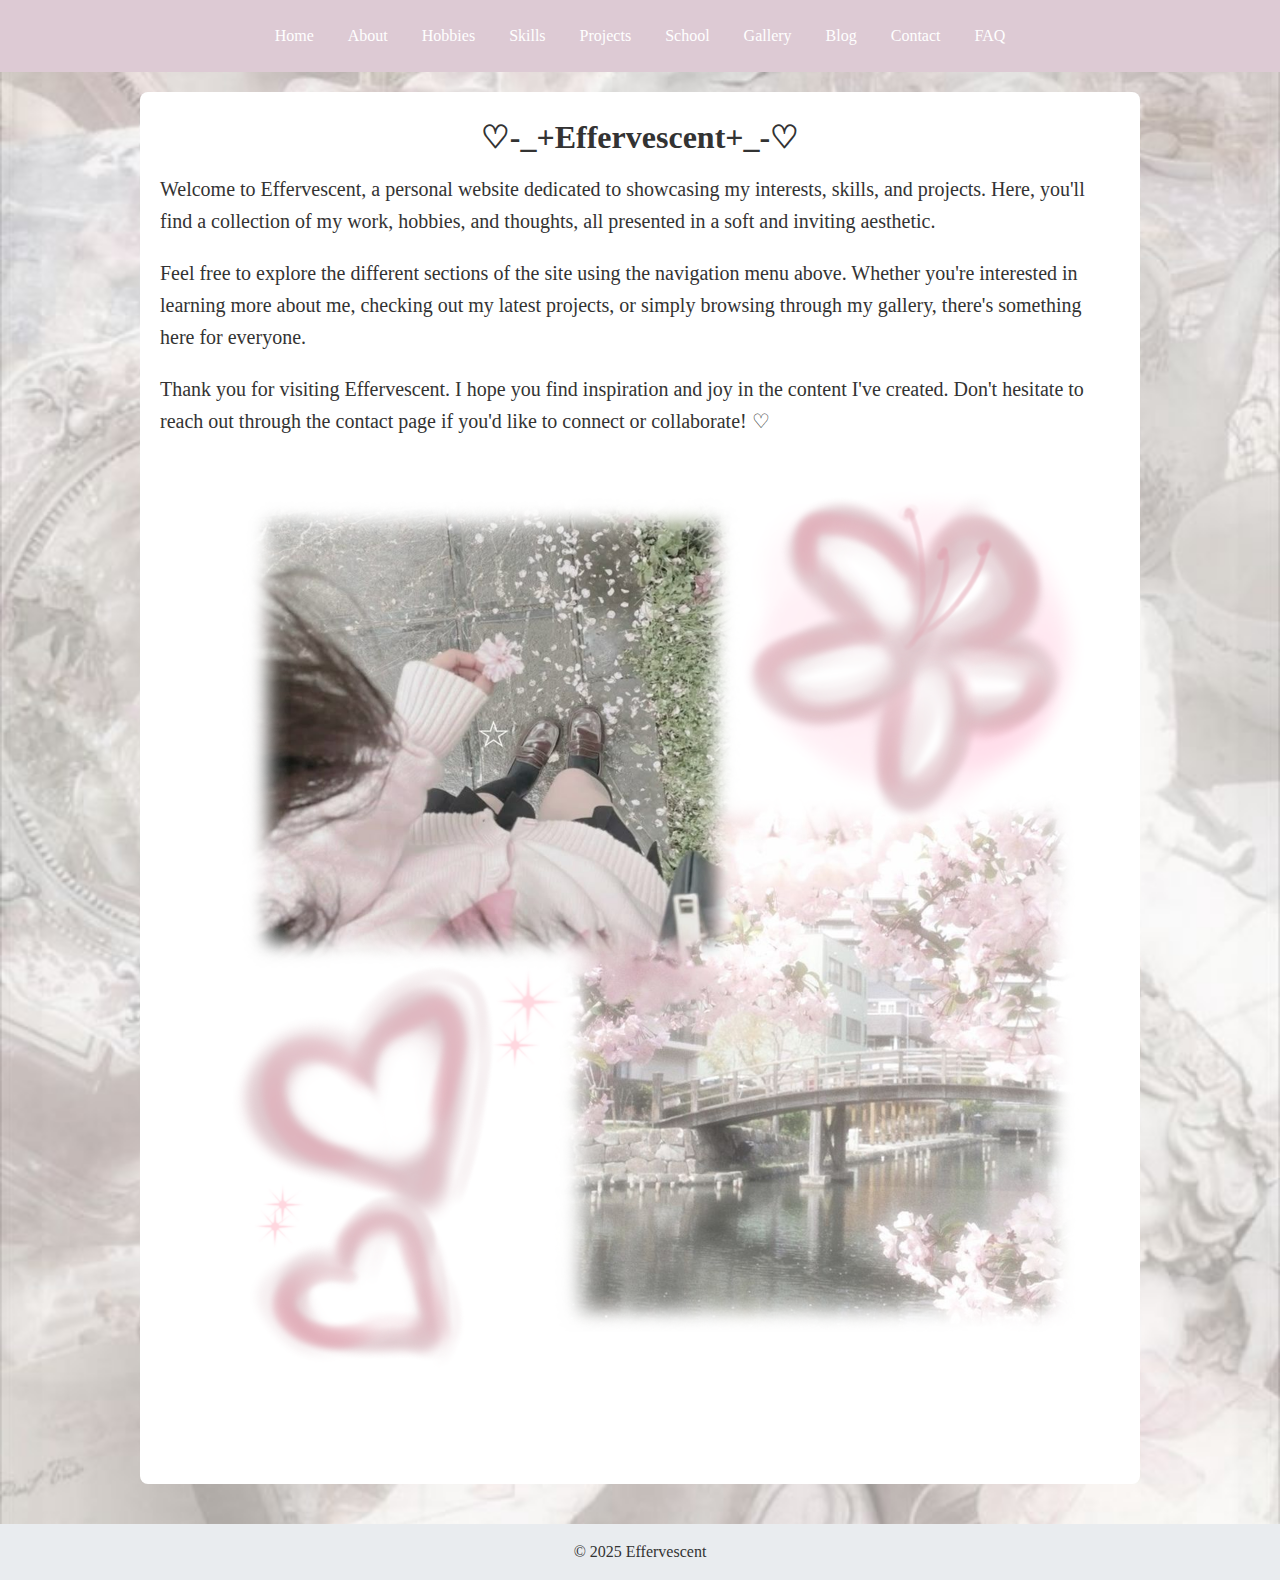
<file: eunix-profolio/index.html>
<!DOCTYPE html>
<html lang="en">
<head>
<meta charset="UTF-8">
<meta name="viewport" content="width=device-width, initial-scale=1.0">
<title>Home</title>
<link rel="stylesheet" href="style.css">

</head>
<body>
<header>
<nav>
<a href="index.html">Home</a>
<a href="about.html">About</a>
<a href="hobbies.html">Hobbies</a>
<a href="skills.html">Skills</a>
<a href="projects.html">Projects</a>
<a href="school.html">School</a>
<a href="gallery.html">Gallery</a>
<a href="blog.html">Blog</a>
<a href="contact.html">Contact</a>
<a href="faq.html">FAQ</a>
</nav>
</header>
<div class="container">
<h1>♡-_+Effervescent+_-♡</h1>
<p style="margin-bottom: 20px;">
    Welcome to Effervescent, a personal website dedicated to showcasing my interests, skills, and projects. Here, you'll find a collection of my work, hobbies, and thoughts, all presented in a soft and inviting aesthetic.
</p>
<p style="margin-bottom: 20px;">
    Feel free to explore the different sections of the site using the navigation menu above. Whether you're interested in learning more about me, checking out my latest projects, or simply browsing through my gallery, there's something here for everyone.
</p>
<p style="margin-bottom: 20px;">
    Thank you for visiting Effervescent. I hope you find inspiration and joy in the content I've created. Don't hesitate to reach out through the contact page if you'd like to connect or collaborate! ♡
</p>   

<image src="images/coquette-pic-1.png" alt="Effervescent Logo" width="1000px" height="1000px">
</div>
<footer>© 2025 Effervescent</footer>
</body>
</html>
</file>
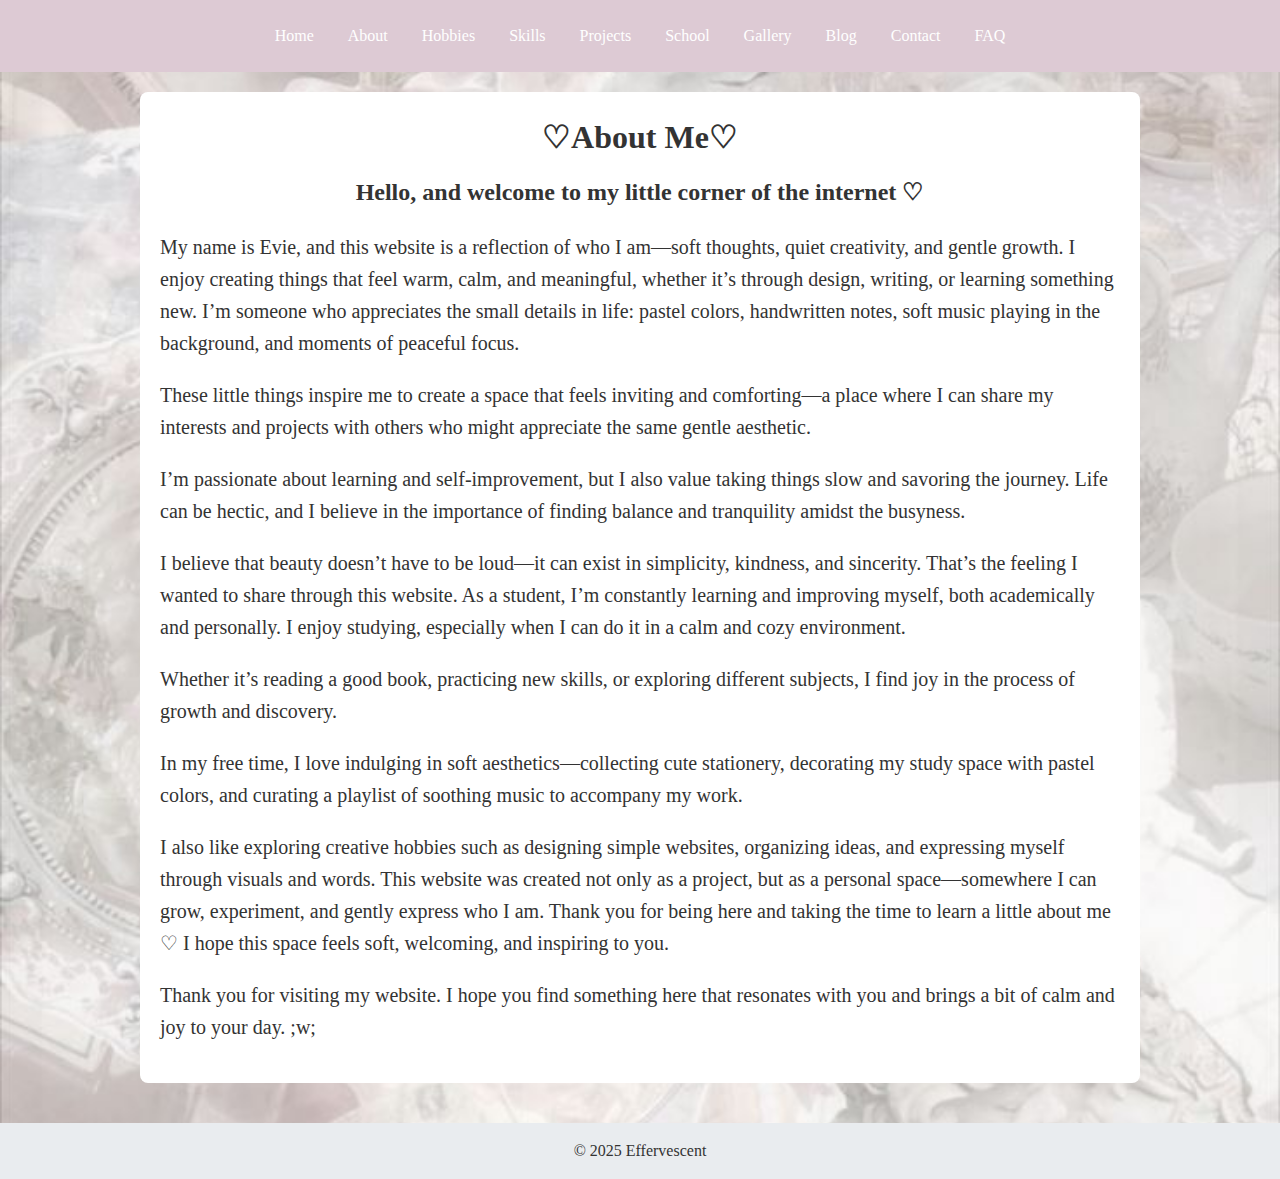
<file: eunix-profolio/about.html>
<!DOCTYPE html>
<html lang="en">
<head>
<meta charset="UTF-8">
<meta name="viewport" content="width=device-width, initial-scale=1.0">
<title>About</title>
<link rel="stylesheet" href="style.css">
</head>
<body>
<header>
<nav>
<a href="index.html">Home</a>
<a href="about.html">About</a>
<a href="hobbies.html">Hobbies</a>
<a href="skills.html">Skills</a>
<a href="projects.html">Projects</a>
<a href="school.html">School</a>
<a href="gallery.html">Gallery</a>
<a href="blog.html">Blog</a>
<a href="contact.html">Contact</a>
<a href="faq.html">FAQ</a>
</nav>
</header>

<div class ="container">
    <h1>♡About Me♡</h1>
    <h2 style="margin-bottom: 20px;">
    Hello, and welcome to my little corner of the internet ♡
    </h2>
 <p style="margin-bottom: 20px;">
  My name is Evie, and this website is a reflection of who I am—soft thoughts, quiet creativity, and gentle growth. I enjoy creating things that feel warm, calm, and meaningful, whether it’s through design, writing, or learning something new.
  I’m someone who appreciates the small details in life: pastel colors, handwritten notes, soft music playing in the background, and moments of peaceful focus. 
 </p>

 <p style="margin-bottom: 20px;">
    These little things inspire me to create a space that feels inviting and comforting—a place where I can share my interests and projects with others who might appreciate the same gentle aesthetic.
 </p>

 <p style="margin-bottom: 20px;">
    I’m passionate about learning and self-improvement, but I also value taking things slow and savoring the journey. Life can be hectic, and I believe in the importance of finding balance and tranquility amidst the busyness.
 </p>

 <p style="margin-bottom: 20px;">
 I believe that beauty doesn’t have to be loud—it can exist in simplicity, kindness, and sincerity. That’s the feeling I wanted to share through this website.
 As a student, I’m constantly learning and improving myself, both academically and personally. I enjoy studying, especially when I can do it in a calm and cozy environment. 
 </p>

 <p style="margin-bottom: 20px;">
    Whether it’s reading a good book, practicing new skills, or exploring different subjects, I find joy in the process of growth and discovery.
 </p>

 <p style="margin-bottom: 20px;">
    In my free time, I love indulging in soft aesthetics—collecting cute stationery, decorating my study space with pastel colors, and curating a playlist of soothing music to accompany my work.
 </p>

 <p style="margin-bottom: 20px;">
  I also like exploring creative hobbies such as designing simple websites, organizing ideas, and expressing myself through visuals and words.
  This website was created not only as a project, but as a personal space—somewhere I can grow, experiment, and gently express who I am. Thank you for being here and taking the time to learn a little about me ♡
  I hope this space feels soft, welcoming, and inspiring to you.
 </p>

 <p style="margin-bottom: 20px;">
    Thank you for visiting my website. I hope you find something here that resonates with you and brings a bit of calm and joy to your day. ;w;
 </p>

</div>
</div>
<footer>© 2025 Effervescent</footer>
</body>
</html>
</file>
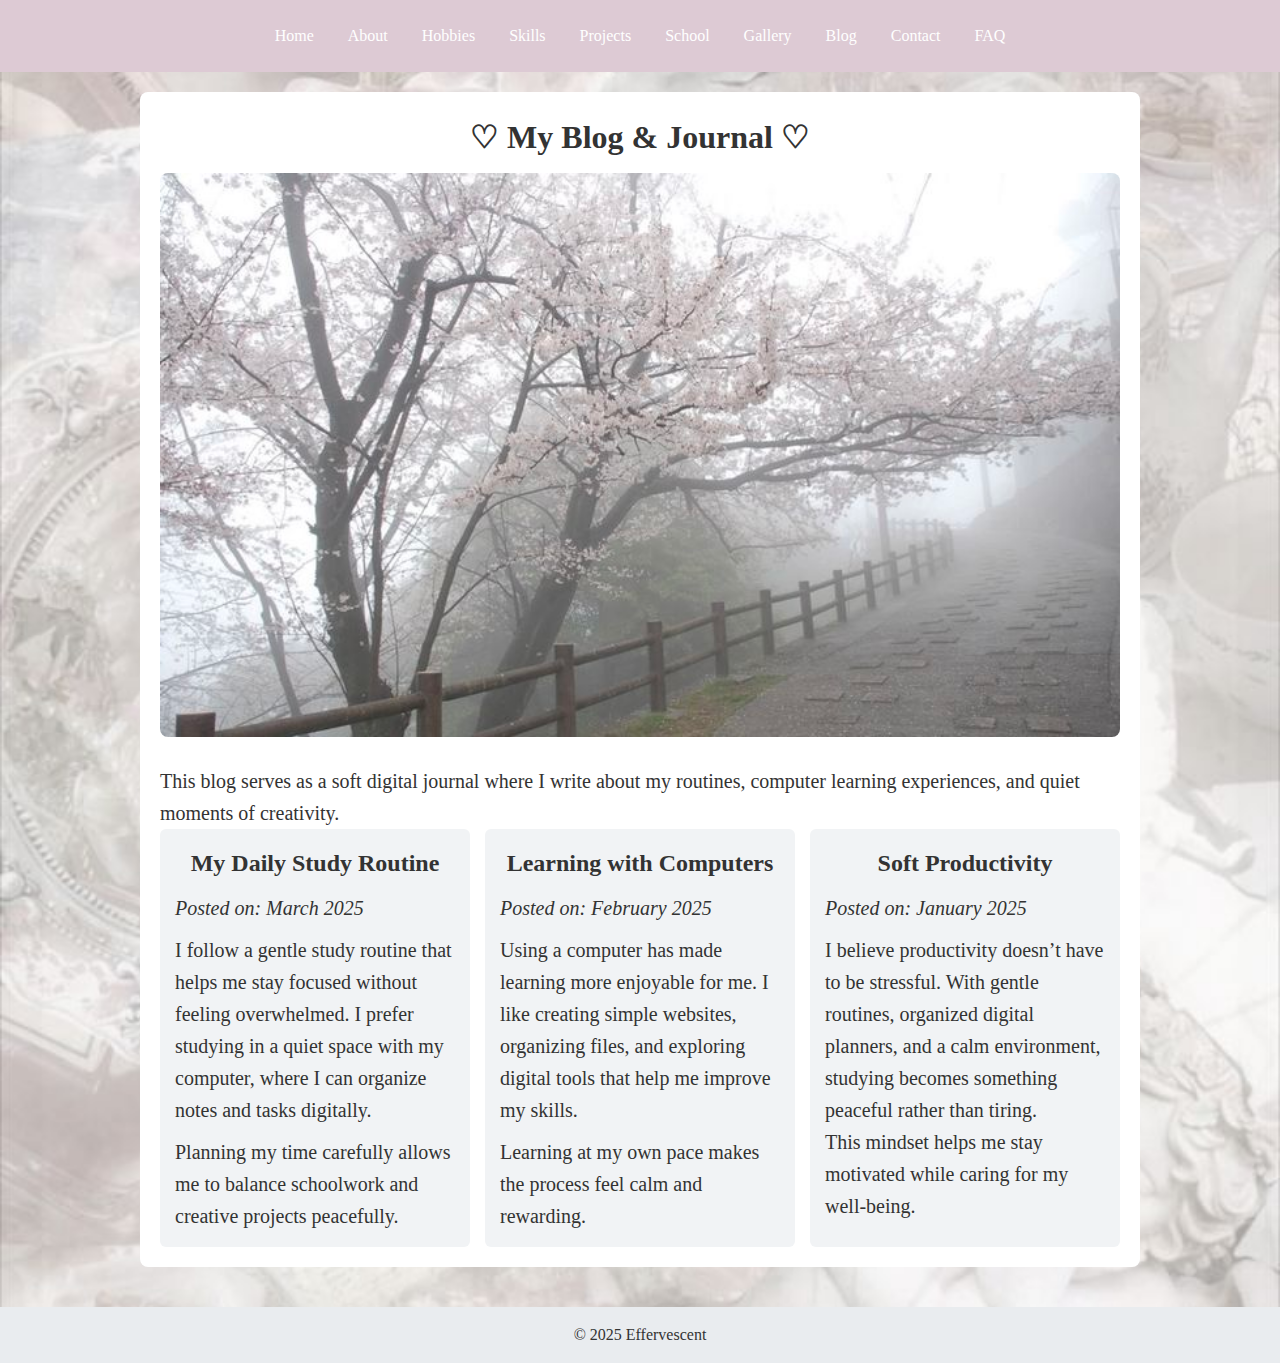
<file: eunix-profolio/blog.html>
<!DOCTYPE html>
<html lang="en">
<head>
<meta charset="UTF-8">
<meta name="viewport" content="width=device-width, initial-scale=1.0">
<title>Blog</title>
<link rel="stylesheet" href="style.css">
</head>
<body>
<header>
<nav>
<a href="index.html">Home</a>
<a href="about.html">About</a>
<a href="hobbies.html">Hobbies</a>
<a href="skills.html">Skills</a>
<a href="projects.html">Projects</a>
<a href="school.html">School</a>
<a href="gallery.html">Gallery</a>
<a href="blog.html">Blog</a>
<a href="contact.html">Contact</a>
<a href="faq.html">FAQ</a>
</nav>
</header>
<div class="container">
  <h1>♡ My Blog & Journal ♡</h1>
  <img src="images/cherry.jpeg" alt="Blog Header Image" style="width:100%; height: auto; margin-bottom:20px; border-radius:8px;">

  <p>
    This blog serves as a soft digital journal where I write about my routines,
    computer learning experiences, and quiet moments of creativity.
  </p>

  <div class="grid">

    <div class="card">
      <h2>My Daily Study Routine</h2>
      <p><em>Posted on: March 2025</em></p>

      <p style="margin-top: 10px;">
        I follow a gentle study routine that helps me stay focused without
        feeling overwhelmed. I prefer studying in a quiet space with my
        computer, where I can organize notes and tasks digitally.
      </p>
      <p style="margin-top: 10px;">
        Planning my time carefully allows me to balance schoolwork and creative
        projects peacefully.
      </p>
    </div>

    <div class="card">
      <h2>Learning with Computers</h2>
      <p><em>Posted on: February 2025</em></p>

      <p style="margin-top: 10px;">
        Using a computer has made learning more enjoyable for me. I like creating
        simple websites, organizing files, and exploring digital tools that help
        me improve my skills.
      </p>
      <p style="margin-top: 10px;">
        Learning at my own pace makes the process feel calm and rewarding.
      </p>
    </div>

    <div class="card">
      <h2>Soft Productivity</h2>
      <p><em>Posted on: January 2025</em></p>
      
      <p style="margin-top: 10px;">
        I believe productivity doesn’t have to be stressful. With gentle routines,
        organized digital planners, and a calm environment, studying becomes
        something peaceful rather than tiring.
      </p>
      <p>
        This mindset helps me stay motivated while caring for my well-being.
      </p>
    </div>

  </div>
</div>
<footer>© 2025 Effervescent</footer>
</body>
</html>
</file>
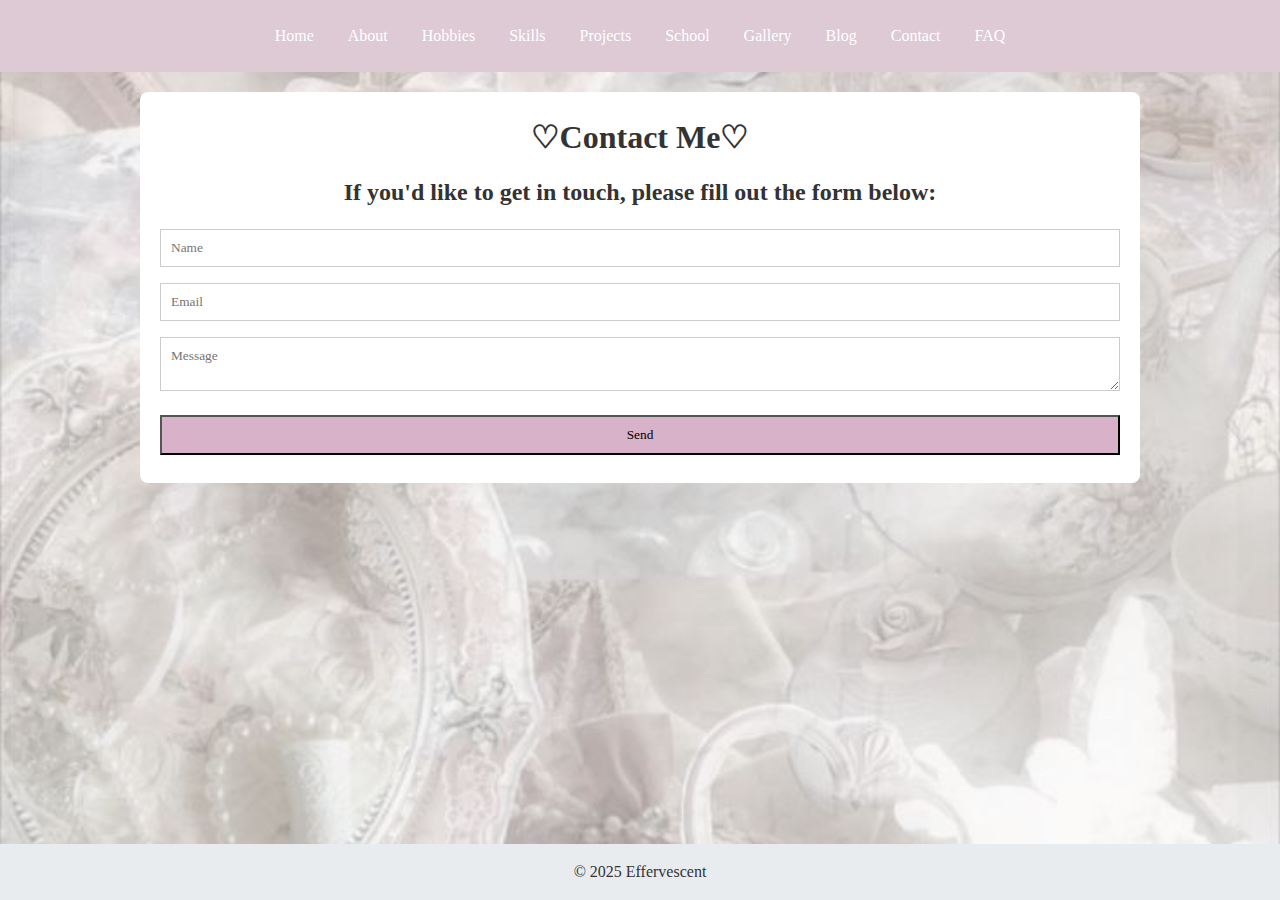
<file: eunix-profolio/contact.html>
<!DOCTYPE html>
<html lang="en">
<head>
<meta charset="UTF-8">
<meta name="viewport" content="width=device-width, initial-scale=1.0">
<title>Contact</title>
<link rel="stylesheet" href="style.css">
</head>
<body>

<header>
    <nav>
      <a href="index.html">Home</a>
      <a href="about.html">About</a>
      <a href="hobbies.html">Hobbies</a>
     <a href="skills.html">Skills</a>
     <a href="projects.html">Projects</a>
     <a href="school.html">School</a>
     <a href="gallery.html">Gallery</a>
     <a href="blog.html">Blog</a>
     <a href="contact.html">Contact</a>
     <a href="faq.html">FAQ</a>
    </nav>
</header>

<main>
  <div class="container">
     <h1>♡Contact Me♡</h1>
 <h2>If you'd like to get in touch, please fill out the form below:</h2>
 <form>
    <input type="text" placeholder="Name">
    <input type="email" placeholder="Email">
    <textarea placeholder="Message"></textarea>
    <button type="submit">Send</button>
 </form>
  </div>
</main>

<footer>© 2025 Effervescent</footer>
</body>
</html>
</file>
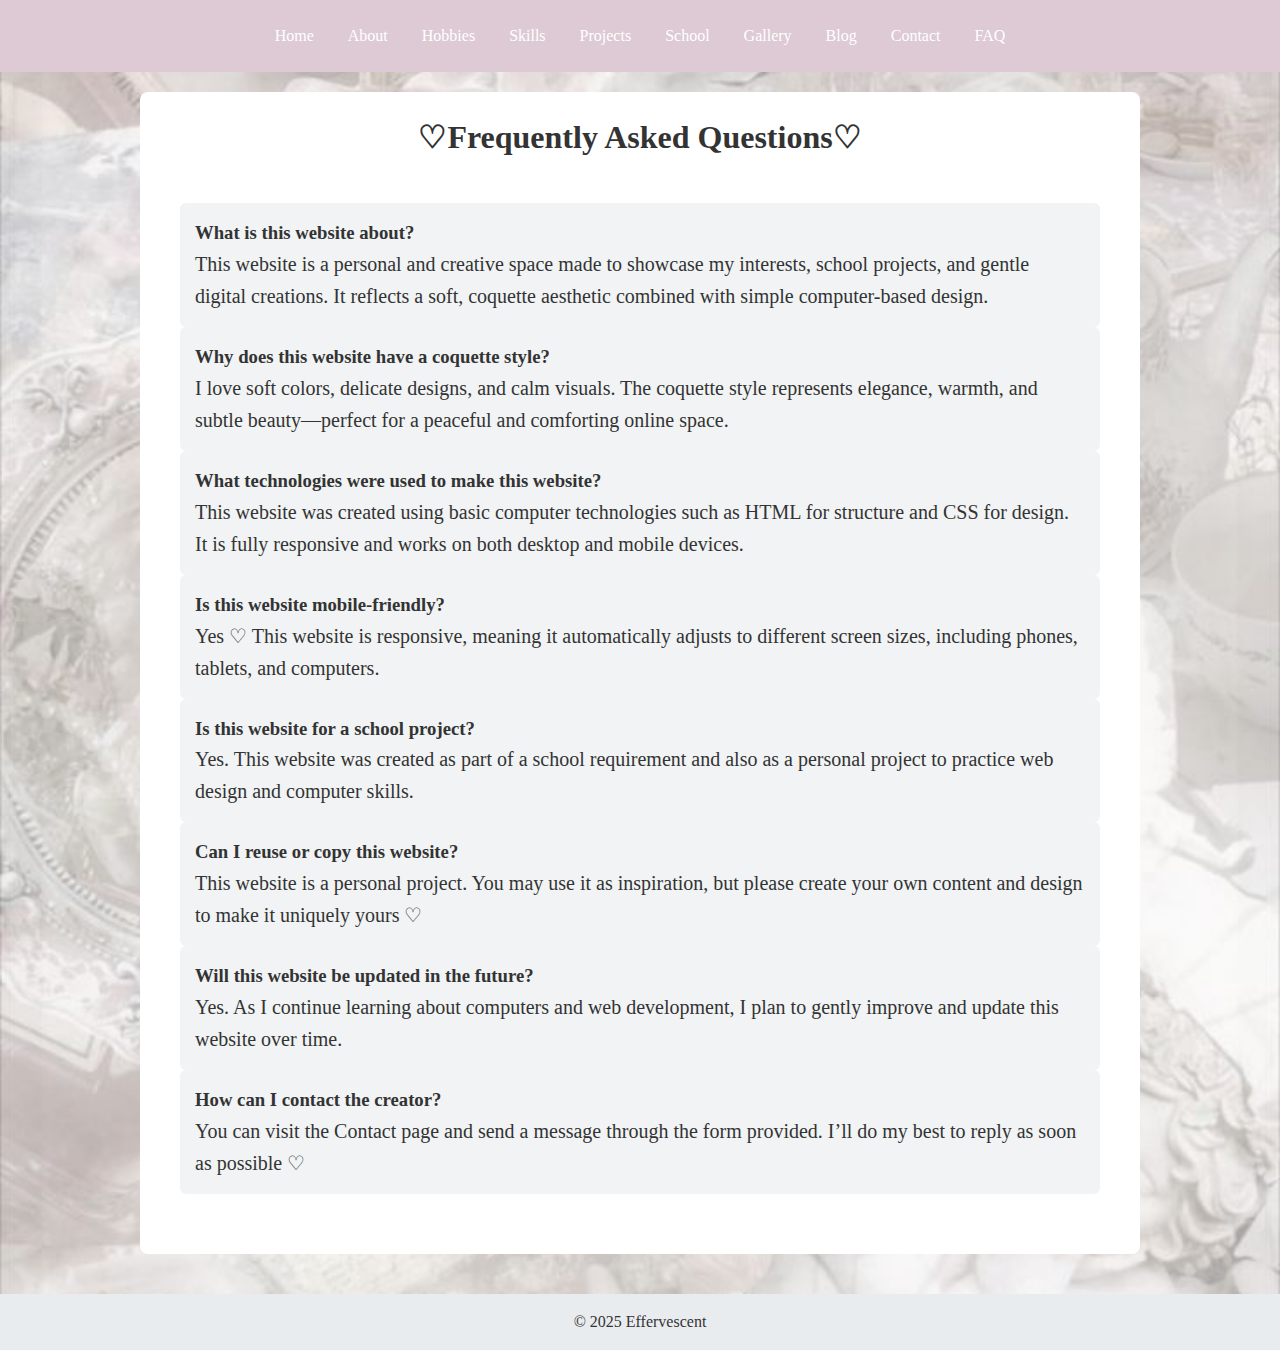
<file: eunix-profolio/faq.html>
<!DOCTYPE html>
<html lang="en">
<head>
<meta charset="UTF-8">
<meta name="viewport" content="width=device-width, initial-scale=1.0">
<title>FAQ</title>
<link rel="stylesheet" href="style.css">
</head>
<body>
<header>
    <nav>
<a href="index.html">Home</a>
<a href="about.html">About</a>
<a href="hobbies.html">Hobbies</a>
<a href="skills.html">Skills</a>
<a href="projects.html">Projects</a>
<a href="school.html">School</a>
<a href="gallery.html">Gallery</a>
<a href="blog.html">Blog</a>
<a href="contact.html">Contact</a>
<a href="faq.html">FAQ</a>
</nav>
</header>
<div class="container">
<h1>♡Frequently Asked Questions♡</h1>
<div class="container">

  <div class="card">
    <h3>What is this website about?</h3>
    <p>
      This website is a personal and creative space made to showcase my interests,
      school projects, and gentle digital creations. It reflects a soft, coquette
      aesthetic combined with simple computer-based design.
    </p>
  </div>

  <div class="card">
    <h3>Why does this website have a coquette style?</h3>
    <p>
      I love soft colors, delicate designs, and calm visuals. The coquette style
      represents elegance, warmth, and subtle beauty—perfect for a peaceful
      and comforting online space.
    </p>
  </div>

  <div class="card">
    <h3>What technologies were used to make this website?</h3>
    <p>
      This website was created using basic computer technologies such as
      HTML for structure and CSS for design. It is fully responsive and works
      on both desktop and mobile devices.
    </p>
  </div>

  <div class="card">
    <h3>Is this website mobile-friendly?</h3>
    <p>
      Yes ♡ This website is responsive, meaning it automatically adjusts
      to different screen sizes, including phones, tablets, and computers.
    </p>
  </div>

  <div class="card">
    <h3>Is this website for a school project?</h3>
    <p>
      Yes. This website was created as part of a school requirement and also
      as a personal project to practice web design and computer skills.
    </p>
  </div>

  <div class="card">
    <h3>Can I reuse or copy this website?</h3>
    <p>
      This website is a personal project. You may use it as inspiration,
      but please create your own content and design to make it uniquely yours ♡
    </p>
  </div>

  <div class="card">
    <h3>Will this website be updated in the future?</h3>
    <p>
      Yes. As I continue learning about computers and web development,
      I plan to gently improve and update this website over time.
    </p>
  </div>

  <div class="card">
    <h3>How can I contact the creator?</h3>
    <p>
      You can visit the Contact page and send a message through the form provided.
      I’ll do my best to reply as soon as possible ♡
    </p>
  </div>

</div>

</div>
<footer>© 2025 Effervescent</footer>
</body>
</html>
</file>
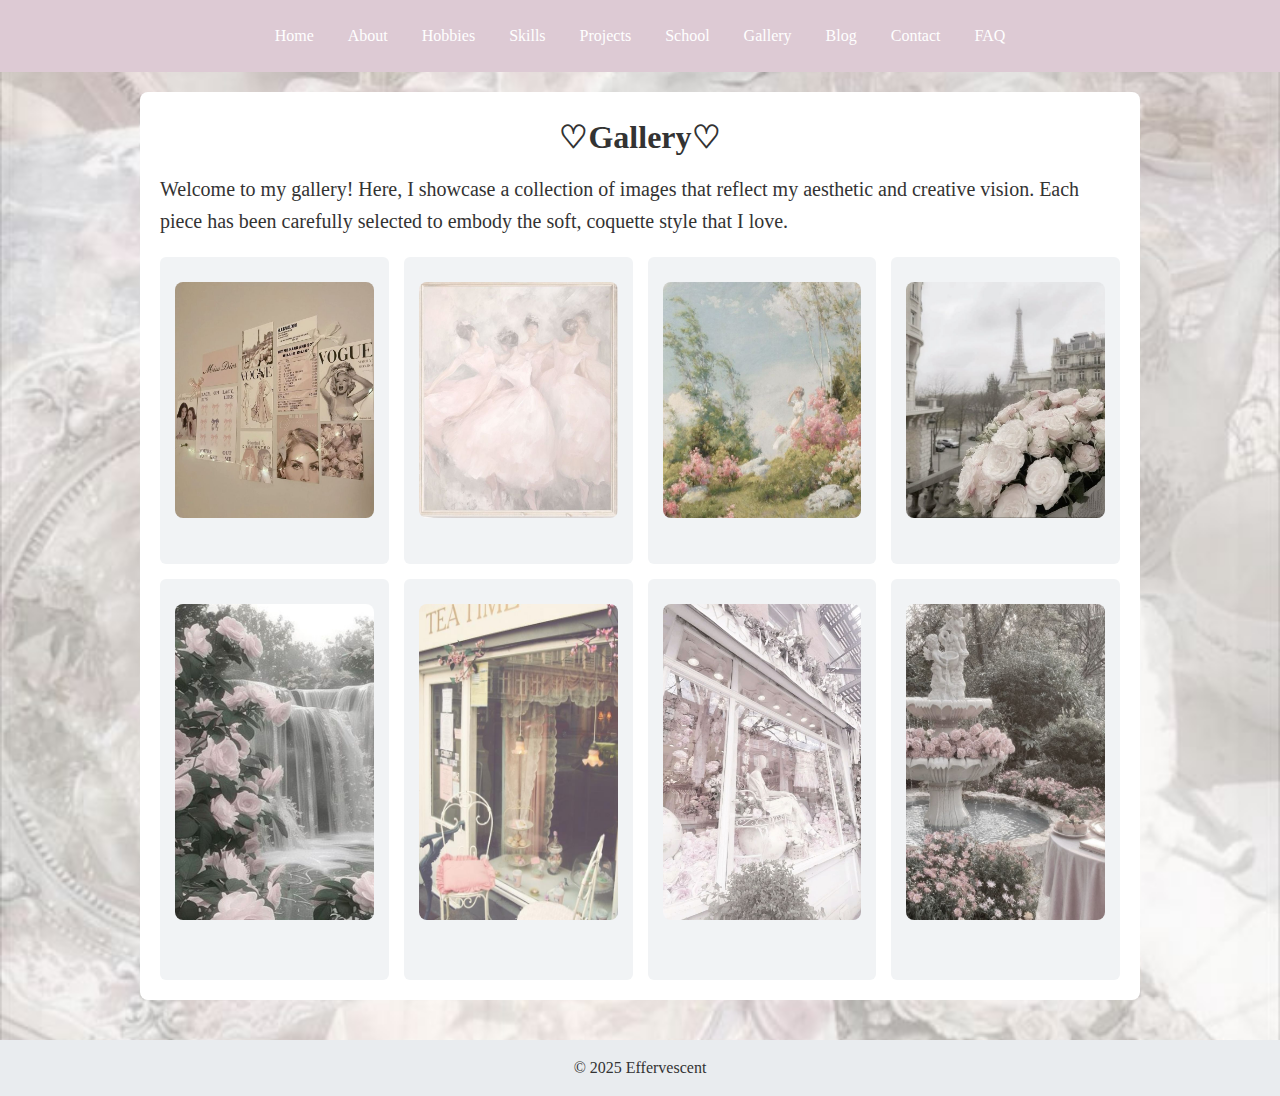
<file: eunix-profolio/gallery.html>
<!DOCTYPE html>
<html lang="en">
<head>
<meta charset="UTF-8">
<meta name="viewport" content="width=device-width, initial-scale=1.0">
<title>Gallery</title>
<link rel="stylesheet" href="style.css">
</head>
<body>
<header>
    <nav>
<a href="index.html">Home</a>
<a href="about.html">About</a>
<a href="hobbies.html">Hobbies</a>
<a href="skills.html">Skills</a>
<a href="projects.html">Projects</a>
<a href="school.html">School</a>
<a href="gallery.html">Gallery</a>
<a href="blog.html">Blog</a>
<a href="contact.html">Contact</a>
<a href="faq.html">FAQ</a>
</nav>
</header>
<div class="container">
<h1>♡Gallery♡</h1>
<p style="margin-bottom: 20px;">
    Welcome to my gallery! Here, I showcase a collection of images that reflect my aesthetic and creative vision. Each piece has been carefully selected to embody the soft, coquette style that I love.
</p>

<div class="grid">

 <div class="card">
    <img src ="images/gallery1.jpeg" alt="Gallery Image 1" style="width:100%; height: 85%; margin-top:10px; border-radius:8px;">        
 </div>

 <div class="card">
    <img src ="images/gallery2.jpeg" alt="Gallery Image 2" style="width:100%; height: 85%; margin-top:10px; border-radius:8px;">
 </div>

 <div class="card">
    <img src ="images/gallery3.jpeg" alt="Gallery Image 3" style="width:100%; height: 85%; margin-top:10px; border-radius:8px;">
 </div>

 <div class="card">
    <img src ="images/gallery4.jpeg" alt="Gallery Image 4" style="width:100%; height: 85%; margin-top:10px; border-radius:8px;">
 </div>
 <div class="card">
    <img src ="images/gallery5.jpeg" alt="Gallery Image 5" style="width:100%; height: 85%; margin-top:10px; border-radius:8px;">
 </div>

 <div class="card">
    <img src ="images/gallery6.jpeg" alt="Gallery Image 6" style="width:100%; height: 85%; margin-top:10px; border-radius:8px;">
 </div>

  <div class="card">
    <img src ="images/gallery7.jpeg" alt="Gallery Image 7" style="width:100%; height: 85%; margin-top:10px; border-radius:8px;">
 </div>

  <div class="card">
    <img src ="images/gallery8.jpeg" alt="Gallery Image 8" style="width:100%; height: 85%; margin-top:10px; border-radius:8px;">
 </div>
</div>
</div>
<footer>© 2025 Effervescent</footer>
</body>
</html>
</file>
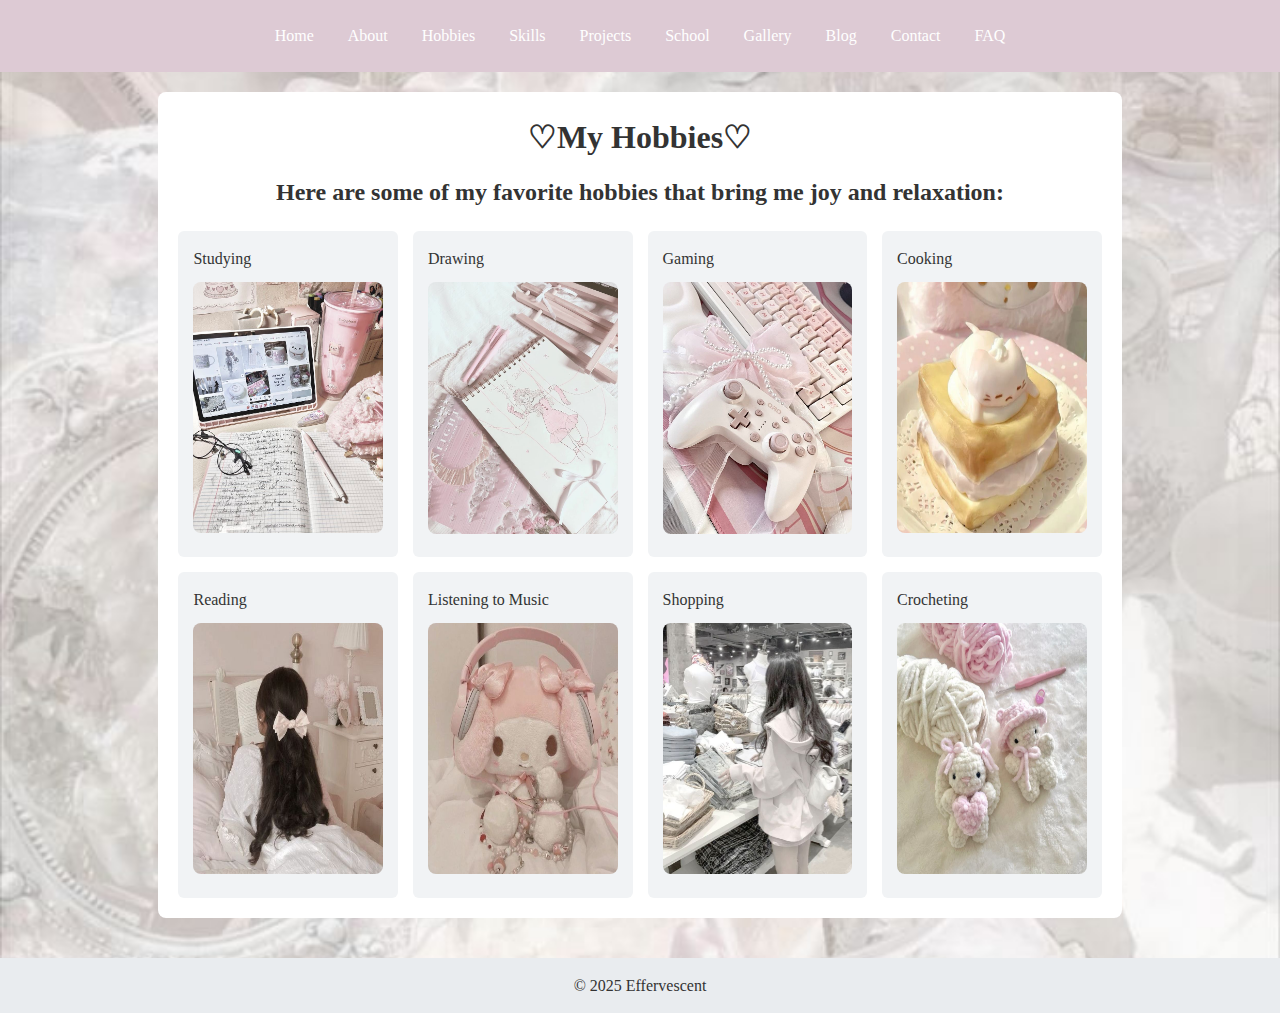
<file: eunix-profolio/hobbies.html>
<!DOCTYPE html>
<html lang="en">
<head>
<meta charset="UTF-8">
<meta name="viewport" content="width=device-width, initial-scale=1.0">
<title>Hobbies</title>
<link rel="stylesheet" href="style.css">
</head>
<body>
<header>
    <nav>
<a href="index.html">Home</a>
<a href="about.html">About</a>
<a href="hobbies.html">Hobbies</a>
<a href="skills.html">Skills</a>
<a href="projects.html">Projects</a>
<a href="school.html">School</a>
<a href="gallery.html">Gallery</a>
<a href="blog.html">Blog</a>
<a href="contact.html">Contact</a>
<a href="faq.html">FAQ</a>
</nav>
</header>
<div class="container">

<h1>♡My Hobbies♡</h1>
<h2 style="margin-bottom: 20px; text-align: center;">
    Here are some of my favorite hobbies that bring me joy and relaxation:
</h2>
<div class="grid">

 <div class="card">Studying
     <img src="images/studying.jpeg" alt="Studying" style="width:100%; height: 85%; margin-top:10px; border-radius:8px;">
 </div>

 <div class="card">Drawing
        <img src="images/drawing.jpeg" alt="Drawing" style="width:100%; margin-top:10px; border-radius:8px;">
 </div>

 <div class="card">Gaming
        <img src="images/gaming.jpeg" alt="Gaming" style="width:100%; margin-top:10px; border-radius:8px;">
 </div>

 <div class="card">Cooking
    <img src="images/cooking.jpeg" alt="Cooking" style="width:100%; height: 85%; margin-top:10px; border-radius:8px;">
 </div>

 <div class="card">Reading
    <img src="images/reading.jpeg" alt="Reading" style="width:100%; height: 85%; margin-top:10px; border-radius:8px;">
 </div>

 <div class="card">Listening to Music
    <img src="images/music.jpeg" alt="Listening to Music" style="width:100%; height: 85%; margin-top:10px; border-radius:8px;">
 </div>

  <div class="card">Shopping
    <img src="images/shopping.jpeg" alt="Shopping" style="width:100%; height: 85%; margin-top:10px; border-radius:8px;">
 </div>

   <div class="card">Crocheting
    <img src="images/crocheting.jpeg" alt="Crocheting" style="width:100%; height: 85%; margin-top:10px; border-radius:8px;">
 </div>
</div> 
</div>
<footer>© 2025 Effervescent</footer>
</body>
</html>
</file>
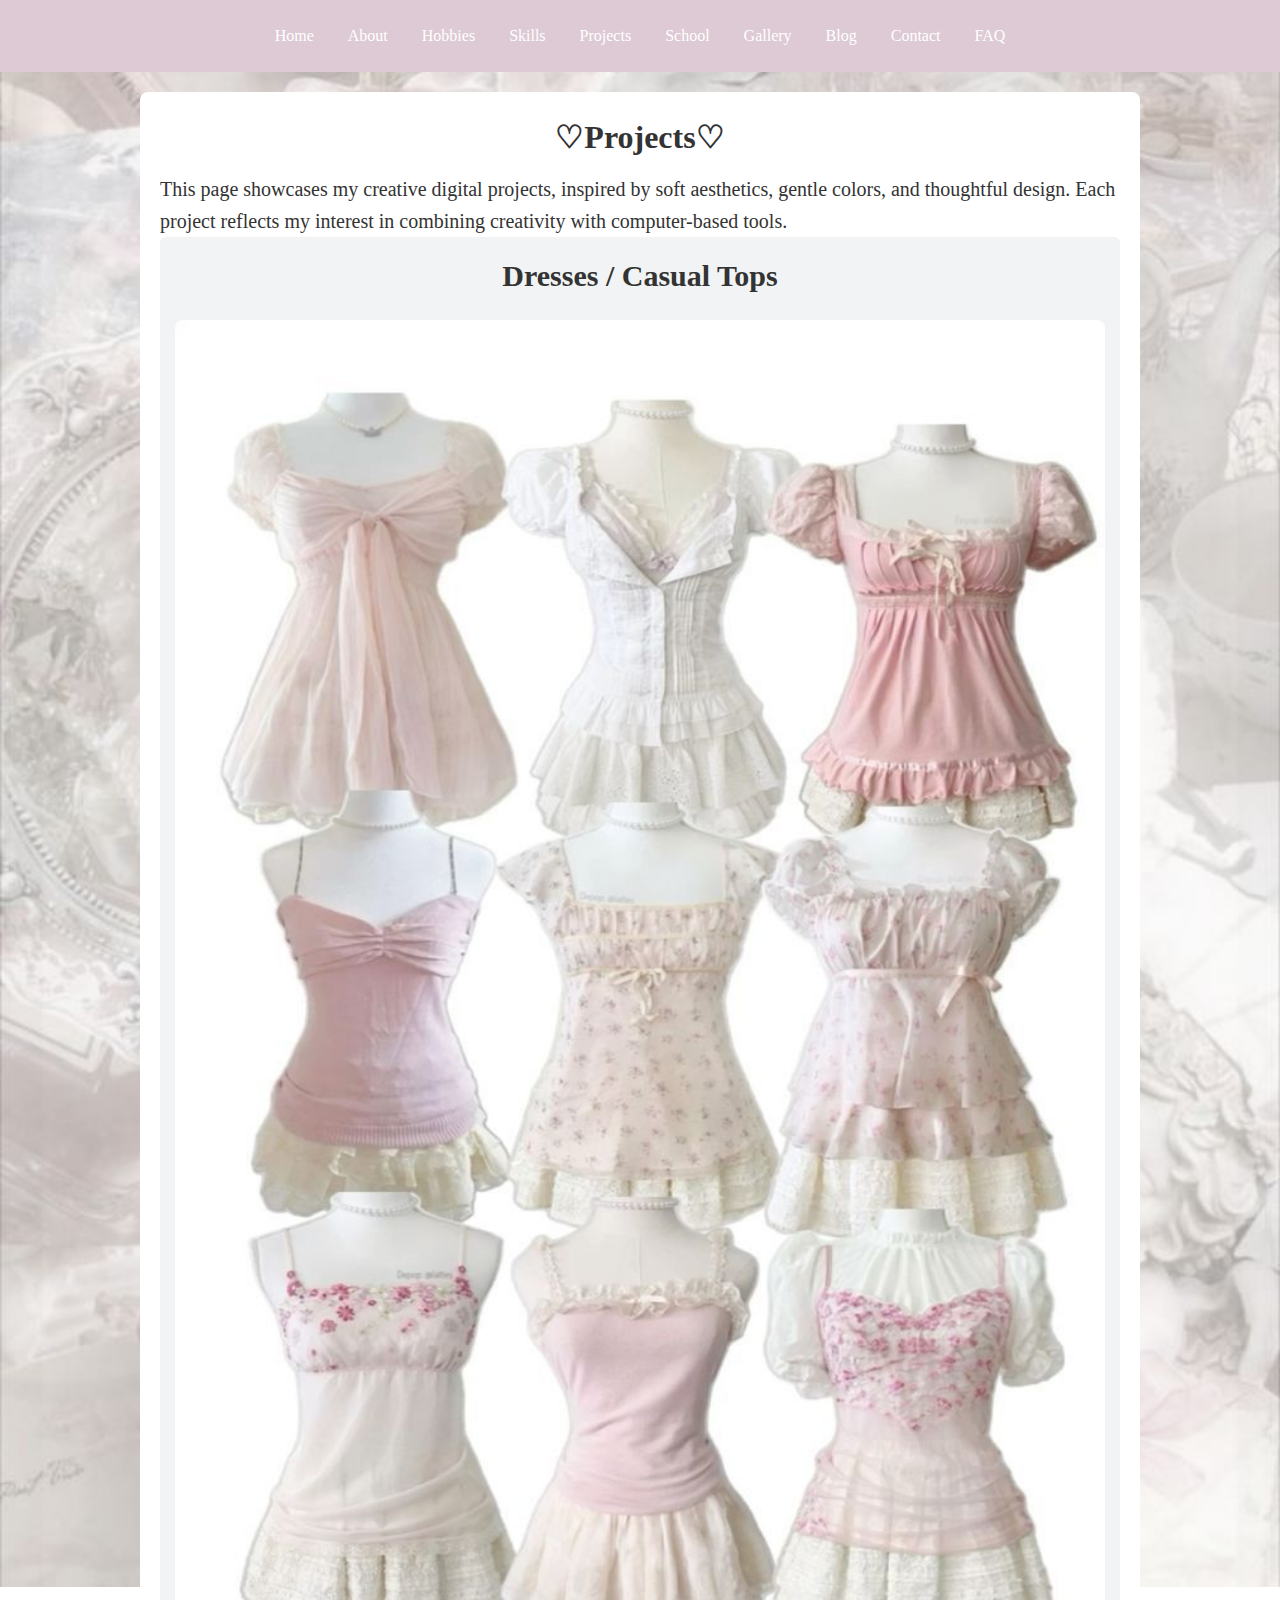
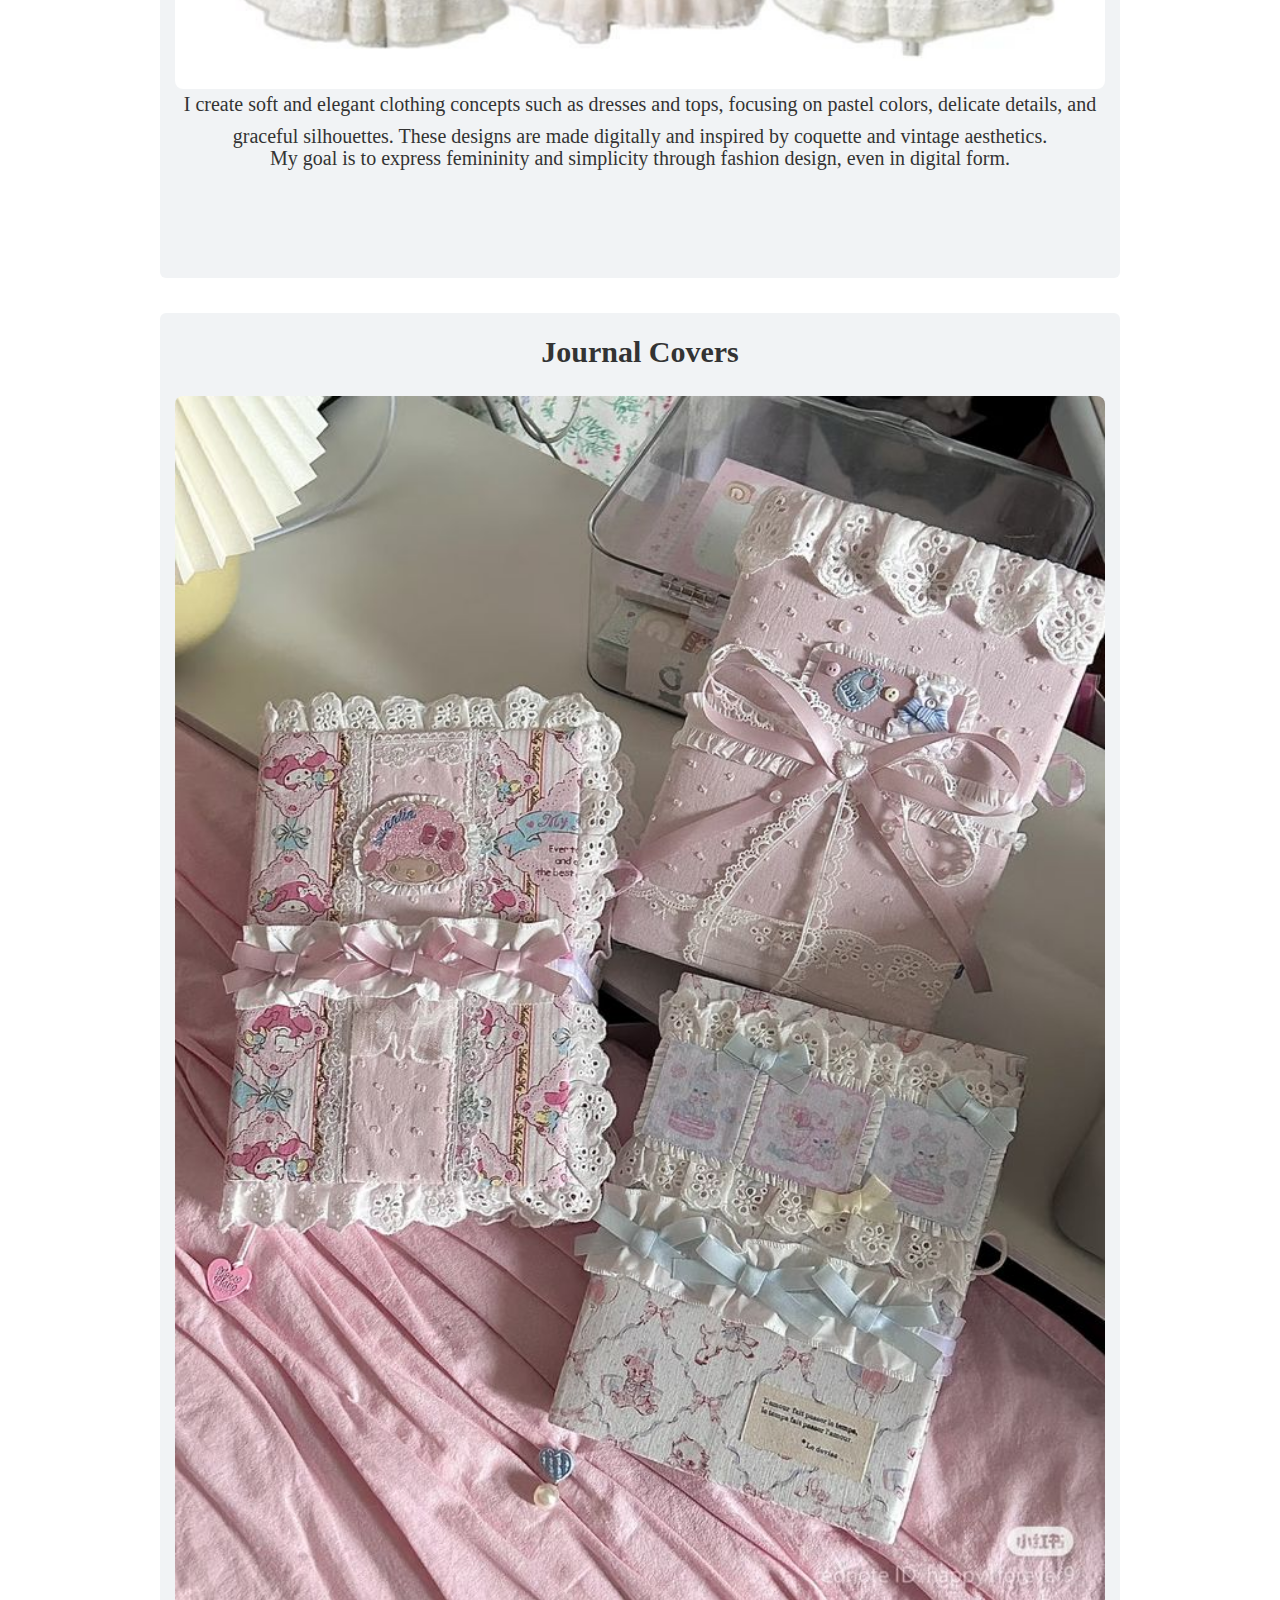
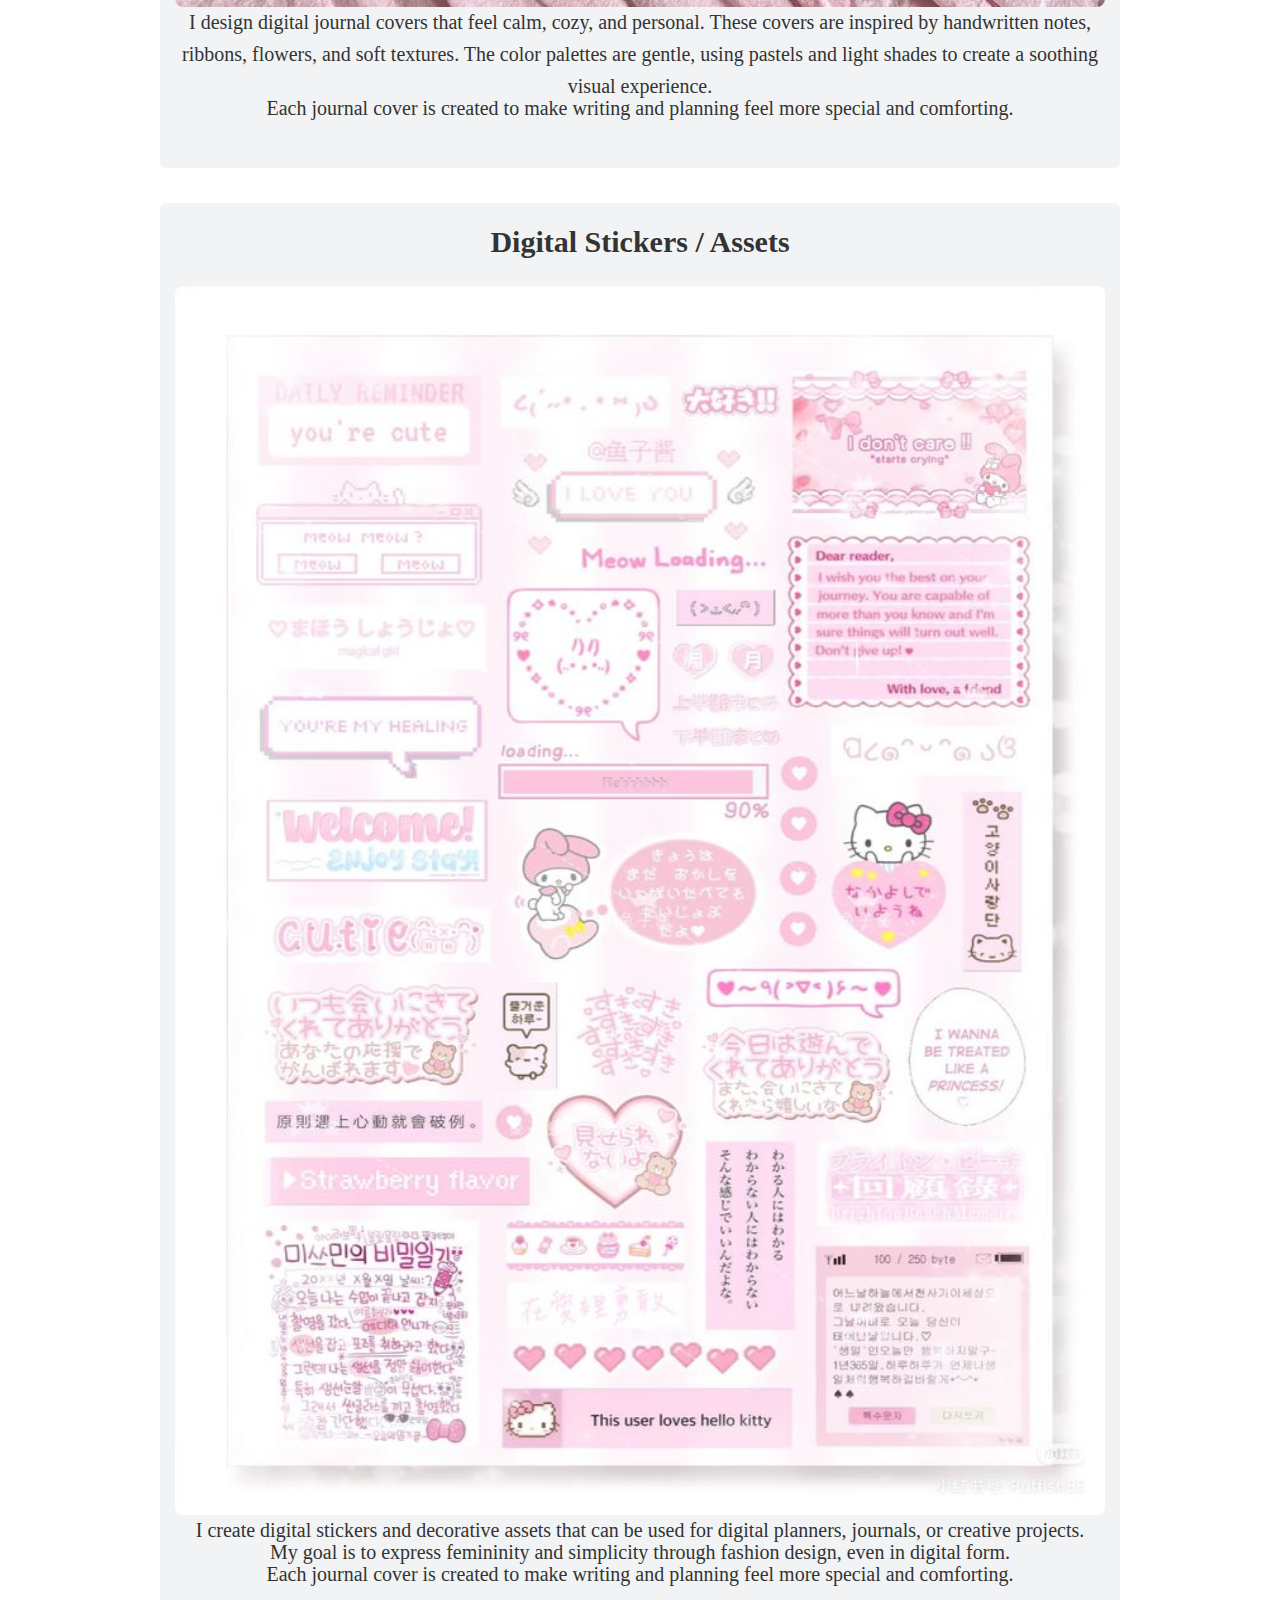
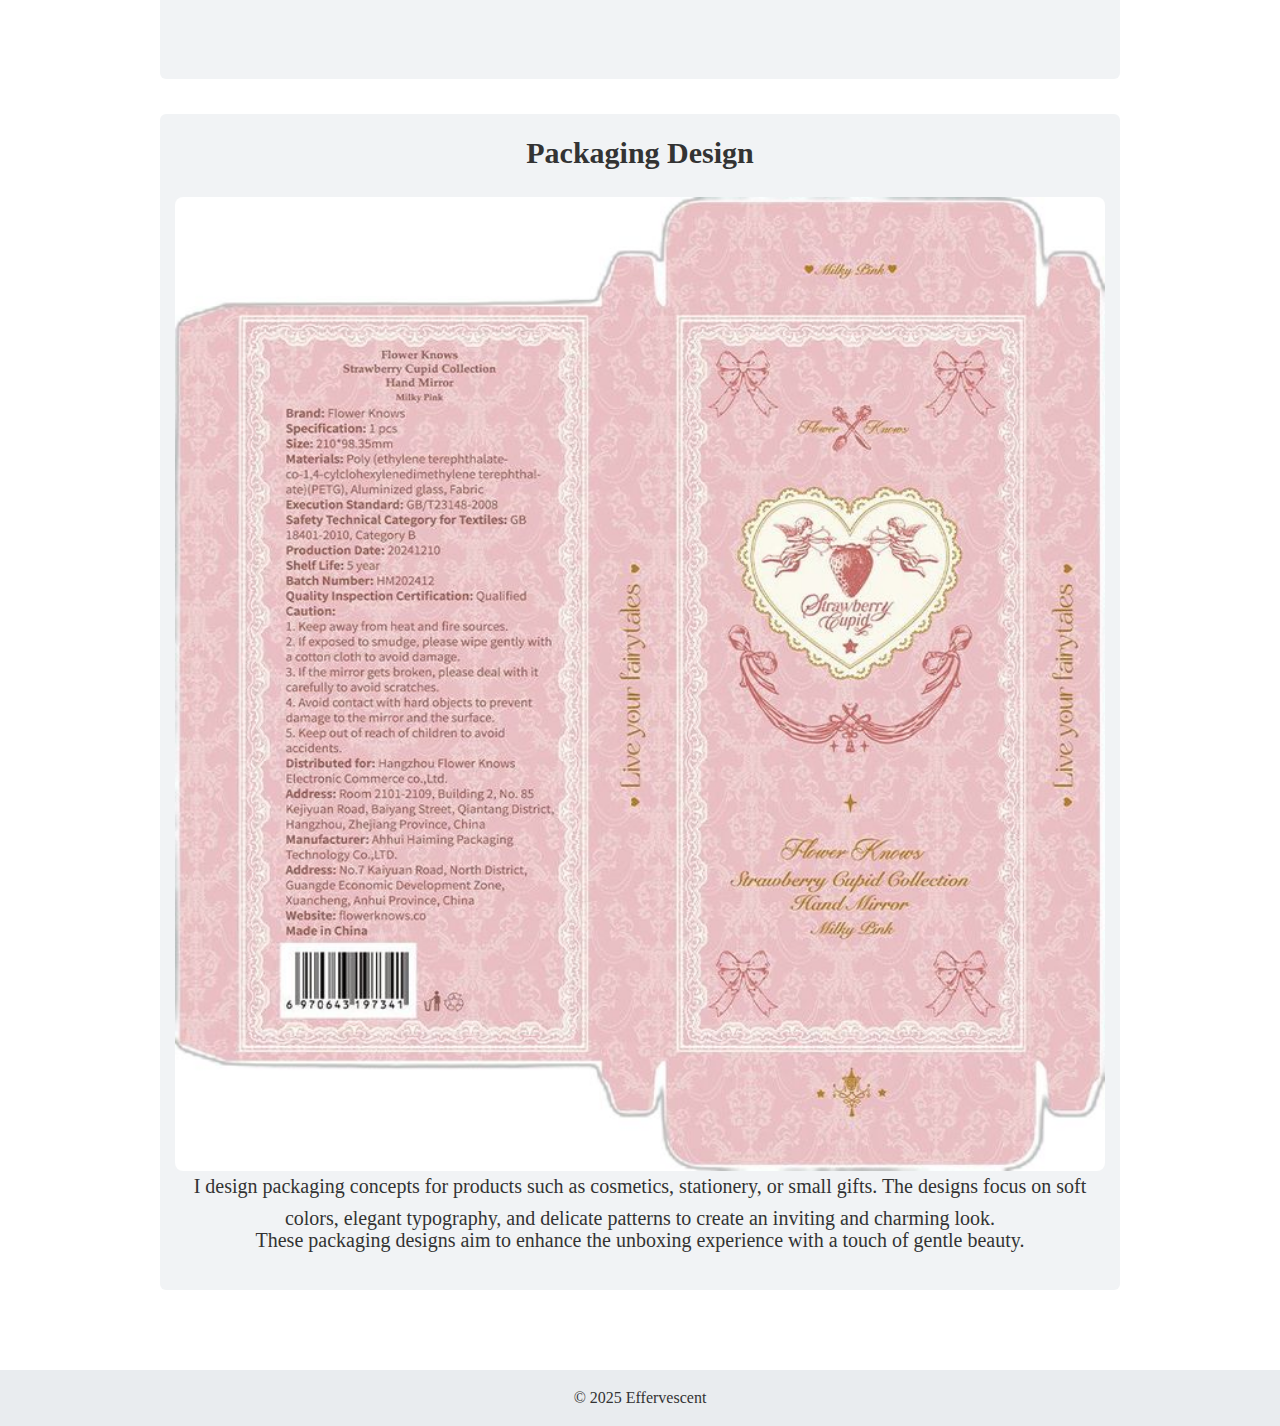
<file: eunix-profolio/projects.html>
<!DOCTYPE html>
<html lang="en">
<head>
<meta charset="UTF-8">
<meta name="viewport" content="width=device-width, initial-scale=1.0">
<title>Projects</title>
<link rel="stylesheet" href="style.css">
</head>
<body>
<header>
    <nav>
<a href="index.html">Home</a>
<a href="about.html">About</a>
<a href="hobbies.html">Hobbies</a>
<a href="skills.html">Skills</a>
<a href="projects.html">Projects</a>
<a href="school.html">School</a>
<a href="gallery.html">Gallery</a>
<a href="blog.html">Blog</a>
<a href="contact.html">Contact</a>
<a href="faq.html">FAQ</a>
</nav>
</header>
<div class="container">
<h1>♡Projects♡</h1>
<p>  
    This page showcases my creative digital projects, inspired by soft aesthetics,
    gentle colors, and thoughtful design. Each project reflects my interest in
    combining creativity with computer-based tools.
</p>

<div class="grid2">

 <div class="card2">
    <h2>Dresses / Casual Tops</h2>
    <img src ="images/project1.jpeg" alt="Dress/Casual Tops" style="width:100%; height: 85%; margin-top:10px; border-radius:8px;"> 
    <p style="text-align: center; margin-top: -10px;">
        I create soft and elegant clothing concepts such as dresses and tops,
        focusing on pastel colors, delicate details, and graceful silhouettes.
        These designs are made digitally and inspired by coquette and vintage
        aesthetics.
    </p>

    <p style="text-align: center; margin-top: -10px;">
        My goal is to express femininity and simplicity through fashion design,
        even in digital form.
    </p>

 </div>

 <div class="card2">
    <h2>Journal Covers</h2>
    <img src ="images/project2.jpeg" alt="Journal Covers" style="width:100%; height: 85%; margin-top:10px; border-radius:8px;">
    <p style="text-align: center; margin-top: -10px;">
        I design digital journal covers that feel calm, cozy, and personal.
        These covers are inspired by handwritten notes, ribbons, flowers,
        and soft textures. The color palettes are gentle, using pastels
        and light shades to create a soothing visual experience.
    </p>

    <p style="text-align: center; margin-top: -10px;">
        Each journal cover is created to make writing and planning feel more
        special and comforting.
    </p> 
 </div>

 <div class="card2">
    <h2>Digital Stickers / Assets</h2>
    <img src ="images/project3.jpeg" alt="Digital stickers/Assets" style="width:100%; height: 85%; margin-top:10px; border-radius:8px;">

    <p style="text-align: center; margin-top: -10px;">
        I create digital stickers and decorative assets that can be used
        for digital planners, journals, or creative projects.
    </p>
    <p style="text-align: center; margin-top: -10px;">
        My goal is to express femininity and simplicity through fashion design,
        even in digital form.   
    </p>

    <p style="text-align: center; margin-top: -10px;">
        Each journal cover is created to make writing and planning feel more
        special and comforting.
    </p>
 </div>

  <div class="card2">
    <h2>Packaging Design</h2>
    <img src ="images/project4.jpeg" alt="Packaging Design" style="width:100%; height: 85%; margin-top:10px; border-radius:8px;">
    <p style="text-align: center; margin-top: -10px;">
        I design packaging concepts for products such as cosmetics,
        stationery, or small gifts. The designs focus on soft colors,
        elegant typography, and delicate patterns to create an inviting
        and charming look.
    </p>

    <p style="text-align: center; margin-top: -10px;">
        These packaging designs aim to enhance the unboxing experience
        with a touch of gentle beauty.
    </p>
 </div>
 
</div>
</div>
<footer>© 2025 Effervescent</footer>
</body>
</html>
</file>
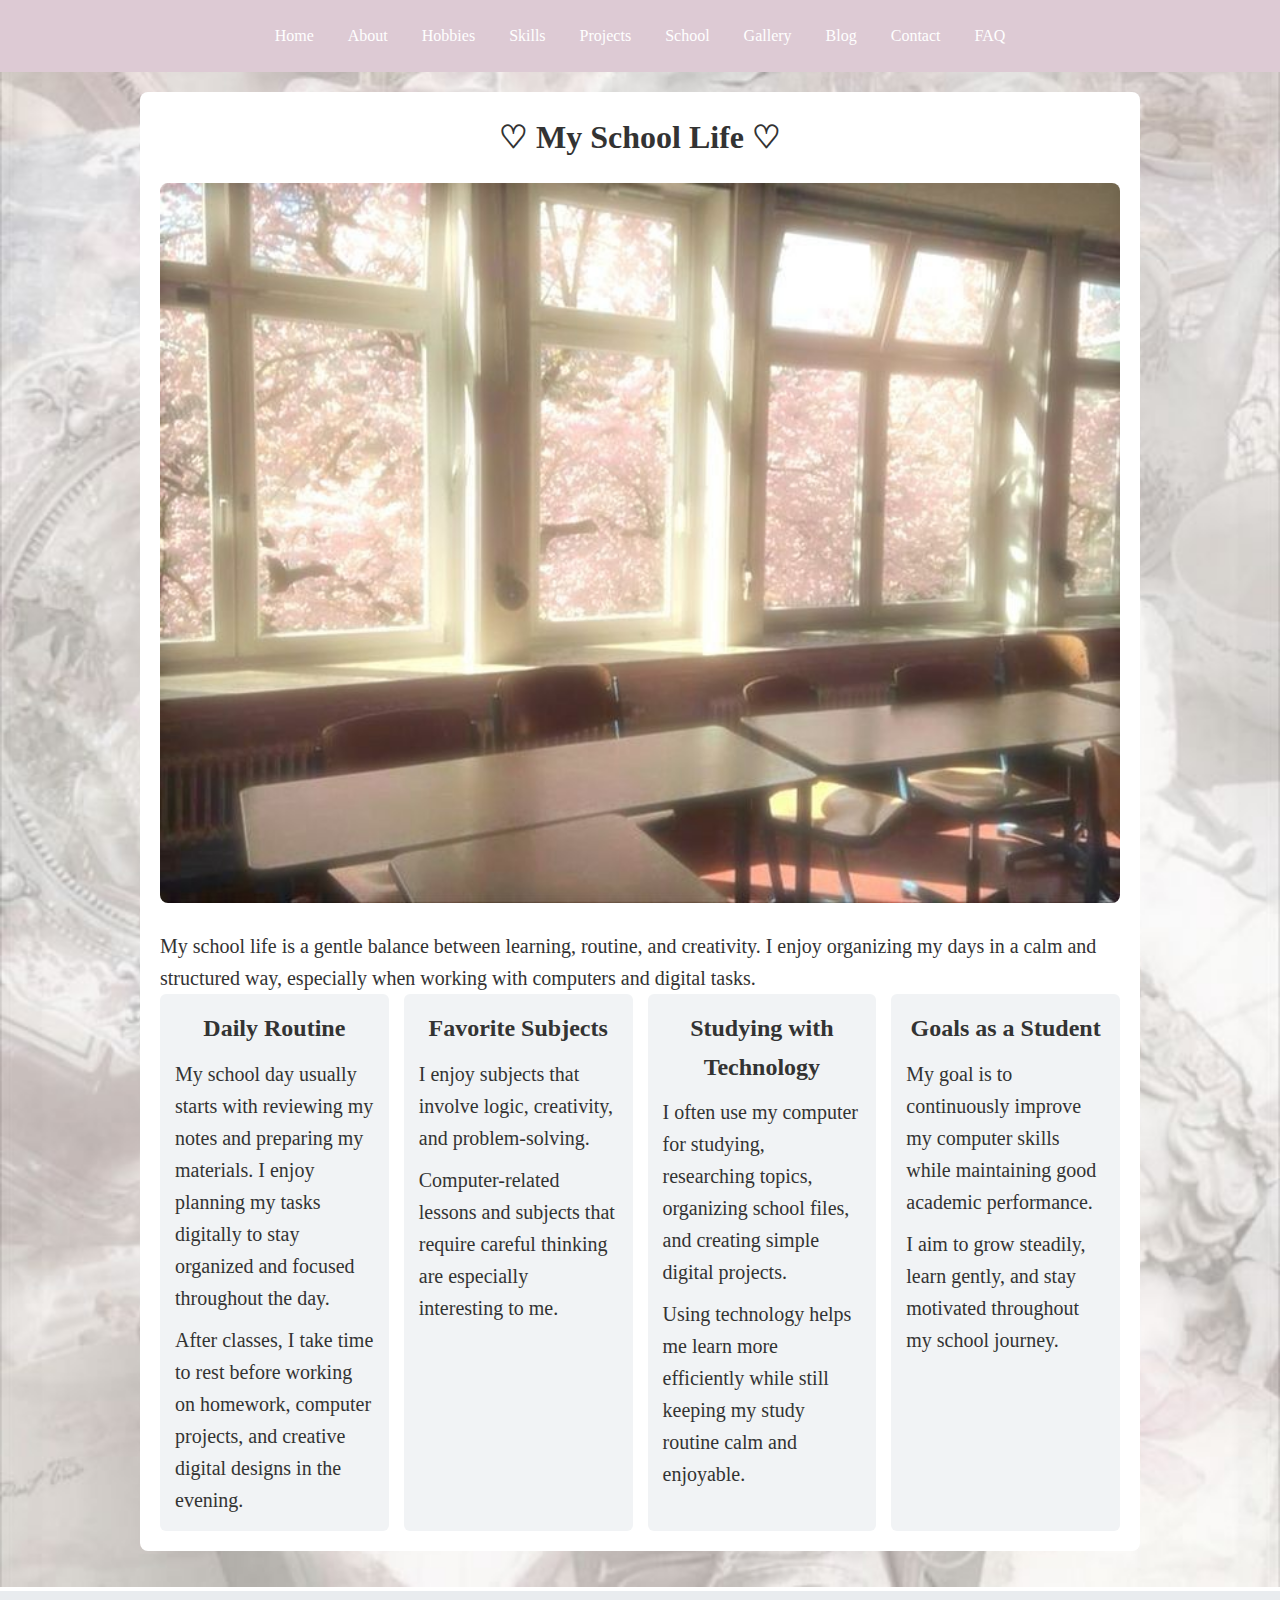
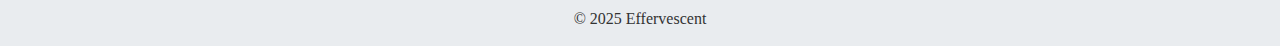
<file: eunix-profolio/school.html>
<!DOCTYPE html>
<html lang="en">
<head>
<meta charset="UTF-8">
<meta name="viewport" content="width=device-width, initial-scale=1.0">
<title>School</title>
<link rel="stylesheet" href="style.css">
</head>
<body>
<header>
    <nav>
<a href="index.html">Home</a>
<a href="about.html">About</a>
<a href="hobbies.html">Hobbies</a>
<a href="skills.html">Skills</a>
<a href="projects.html">Projects</a>
<a href="school.html">School</a>
<a href="gallery.html">Gallery</a>
<a href="blog.html">Blog</a>
<a href="contact.html">Contact</a>
<a href="faq.html">FAQ</a>
</nav>
</header>

<div class="container">
  <h1>♡ My School Life ♡</h1>
  <img src="images/school.jpeg" alt="School Image" style="width:100%; height: auto; margin-top:10px; border-radius:8px; margin-bottom:20px;">
  <p>
    My school life is a gentle balance between learning, routine, and creativity.
    I enjoy organizing my days in a calm and structured way, especially when
    working with computers and digital tasks.
  </p>

  <div class="grid">

    <div class="card">
      <h2>Daily Routine</h2>
      <p>
        My school day usually starts with reviewing my notes and preparing my
        materials. I enjoy planning my tasks digitally to stay organized and
        focused throughout the day.
      </p>
      <p style="margin-top: 10px;">
        After classes, I take time to rest before working on homework, computer
        projects, and creative digital designs in the evening.
      </p>
    </div>

    <div class="card">
      <h2>Favorite Subjects</h2>
      <p>
        I enjoy subjects that involve logic, creativity, and problem-solving.
     <p style="margin-top: 10px;">
        Computer-related lessons and subjects that require careful thinking
        are especially interesting to me.
      </p>
    </div>

    <div class="card">
      <h2>Studying with Technology</h2>
      <p>
        I often use my computer for studying, researching topics, organizing
        school files, and creating simple digital projects.
      </p>
      <p style="margin-top: 10px;">
        Using technology helps me learn more efficiently while still keeping
        my study routine calm and enjoyable.
      </p>
    </div>

    <div class="card">
      <h2>Goals as a Student</h2>
      <p>
        My goal is to continuously improve my computer skills while maintaining
        good academic performance. 
        
      <p style="margin-top: 10px;">
        I aim to grow steadily, learn gently,
        and stay motivated throughout my school journey.
      </p>
    </div>

  </div>
</div>


<footer>© 2025 Effervescent</footer>
</body>
</html>
</file>
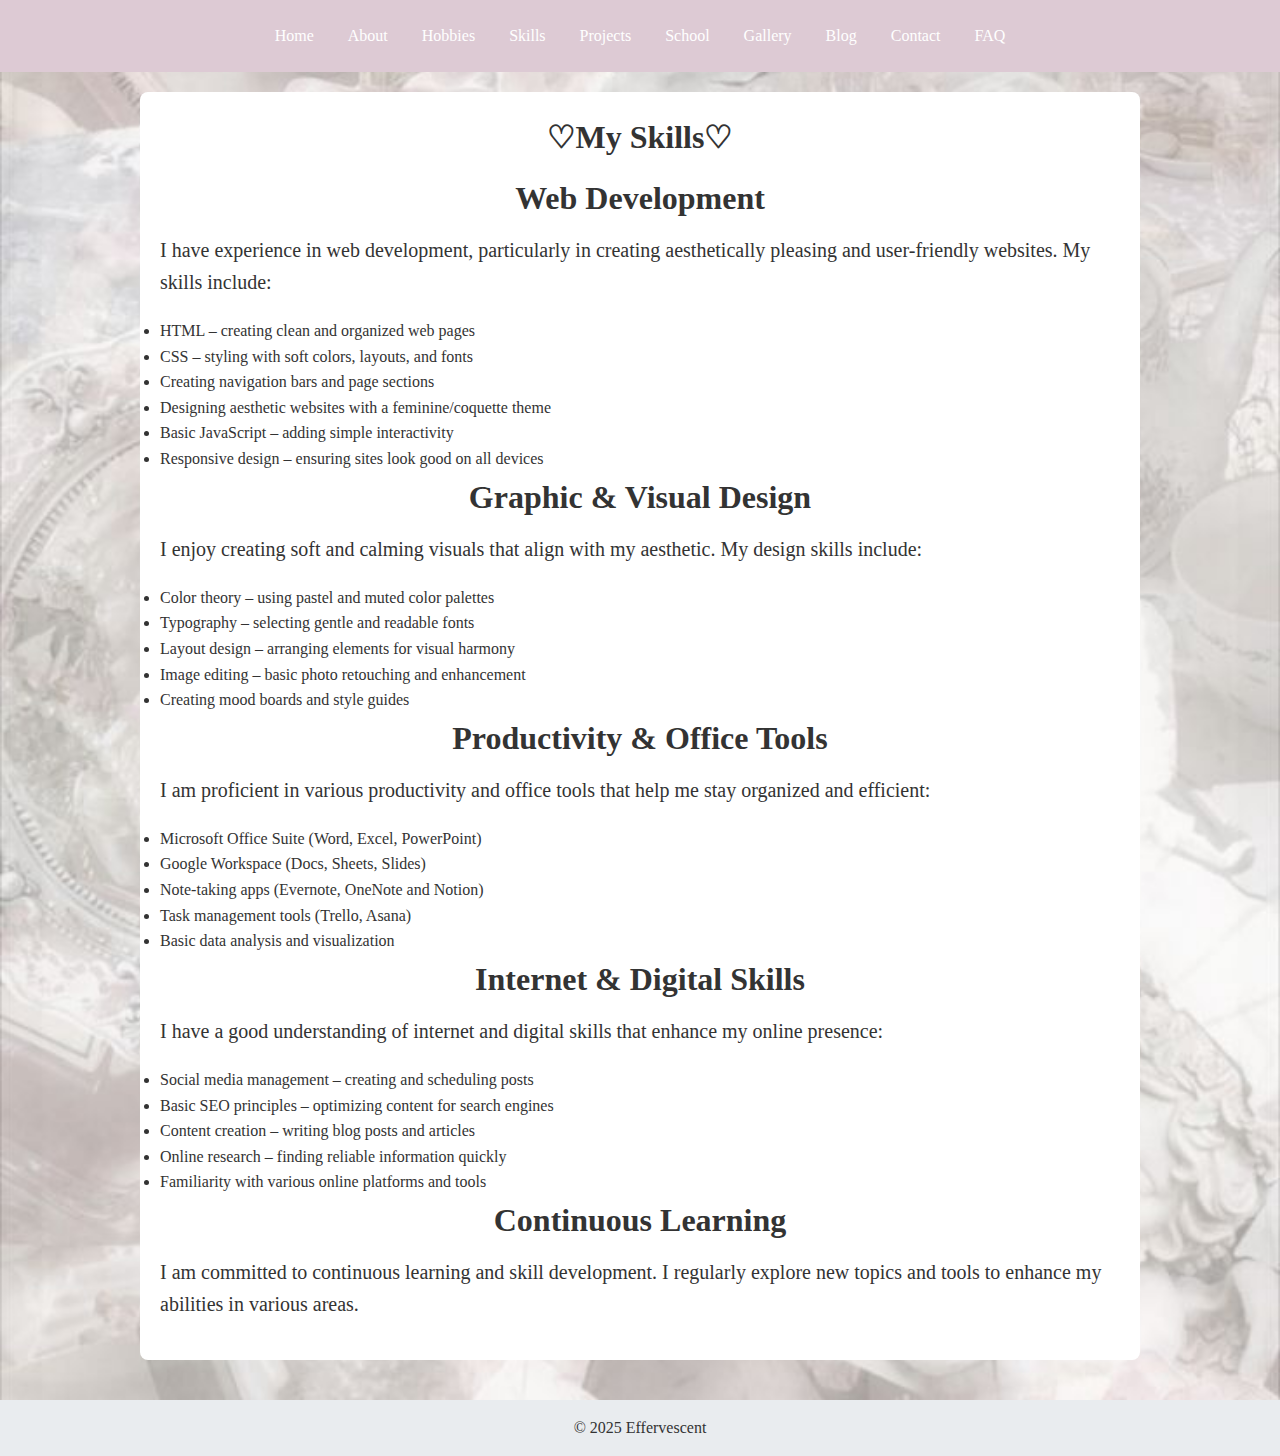
<file: eunix-profolio/skills.html>
<!DOCTYPE html>
<html lang="en">
<head>
<meta charset="UTF-8">
<meta name="viewport" content="width=device-width, initial-scale=1.0">
<title>Skills</title>
<link rel="stylesheet" href="style.css">
</head>
<body>
<header>
    <nav>
<a href="index.html">Home</a>
<a href="about.html">About</a>
<a href="hobbies.html">Hobbies</a>
<a href="skills.html">Skills</a>
<a href="projects.html">Projects</a>
<a href="school.html">School</a>
<a href="gallery.html">Gallery</a>
<a href="blog.html">Blog</a>
<a href="contact.html">Contact</a>
<a href="faq.html">FAQ</a>
</nav>
</header>
<div class="container">
<h1>♡My Skills♡</h1>

<h1>Web Development</h1>
<p style="margin-bottom: 20px;">
 I have experience in web development, particularly in creating aesthetically pleasing and user-friendly websites. My skills include:
</p>
<ul>
 <li>HTML – creating clean and organized web pages</li>
 <li>CSS – styling with soft colors, layouts, and fonts</li>
 <li>Creating navigation bars and page sections</li>
 <li>Designing aesthetic websites with a feminine/coquette theme</li>
 <li>Basic JavaScript – adding simple interactivity</li>
 <li>Responsive design – ensuring sites look good on all devices</li  style="margin-bottom: 20px;">
</ul>

<h1> Graphic & Visual Design</h1>
<p style="margin-bottom: 20px;">
 I enjoy creating soft and calming visuals that align with my aesthetic. My design skills include:
</p>
<ul>
 <li>Color theory – using pastel and muted color palettes</li>
 <li>Typography – selecting gentle and readable fonts</li>
 <li>Layout design – arranging elements for visual harmony</li>
 <li>Image editing – basic photo retouching and enhancement</li>
 <li>Creating mood boards and style guides</li>
</ul style="margin-bottom: 20px;">

<h1> Productivity & Office Tools</h1>
<p style="margin-bottom: 20px;">
 I am proficient in various productivity and office tools that help me stay organized and efficient:
</p>
<ul>
 <li>Microsoft Office Suite (Word, Excel, PowerPoint)</li>
 <li>Google Workspace (Docs, Sheets, Slides)</li>
 <li>Note-taking apps (Evernote, OneNote and Notion)</li>
 <li>Task management tools (Trello, Asana)</li>
 <li>Basic data analysis and visualization</li>
</ul style="margin-bottom: 20px;">

<h1>Internet & Digital Skills</h1>
<p style="margin-bottom: 20px;">
 I have a good understanding of internet and digital skills that enhance my online presence:
</p>
<ul>
 <li>Social media management – creating and scheduling posts</li>
 <li>Basic SEO principles – optimizing content for search engines</li>
 <li>Content creation – writing blog posts and articles</li>
 <li>Online research – finding reliable information quickly</li>
 <li>Familiarity with various online platforms and tools</li>
 </ul style="margin-bottom: 20px;">

<h1>Continuous Learning</h1>
<p style="margin-bottom: 20px;">
 I am committed to continuous learning and skill development. I regularly explore new topics and tools to enhance my abilities in various areas.
</p>    

</div>
<footer>© 2025 Effervescent</footer>
</body>
</html>
</file>
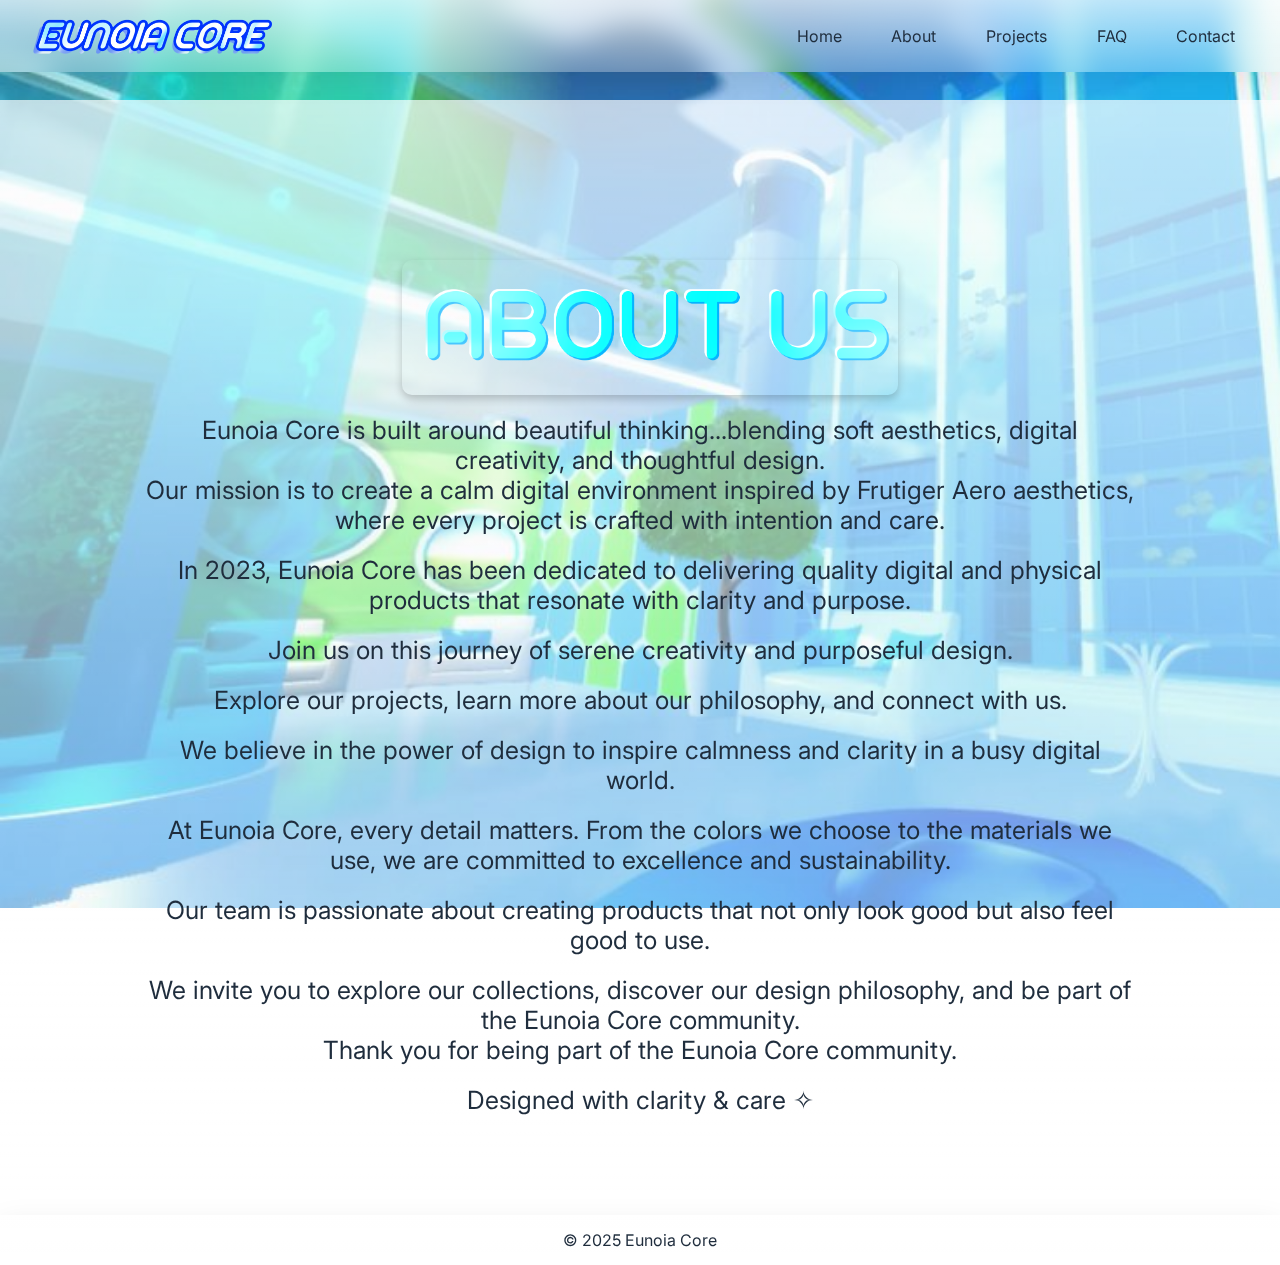
<file: euonia-core/02-about.html>
<!DOCTYPE html>
<html lang="en">
<head>
<meta charset="UTF-8">
<meta name="viewport" content="width=device-width, initial-scale=1.0">
<title>About – Eunoia Core</title>
<link rel="stylesheet" href="style.css">
</head>
<body>
<header>
<nav>
<h1>
    <img src="images/logo.png" alt="Eunoia Core Logo" style="height:40px; vertical-align: middle; margin-right:10px;">
</h1>

<style>
    body{
        background-image:url(images/about-bg.jpeg);
        background-repeat: no-repeat;
        background-attachment: fixed;
        background-size: cover;
        background-position: center;
    }
</style>
<ul>
<li><a href="01-index.html">Home</a></li>
<li><a href="02-about.html">About</a></li>
<li><a href="03-projects.html">Projects</a></li>
<li><a href="04-faq.html">FAQ</a></li>
<li><a href="05-contact.html">Contact</a></li>
</ul>
</nav>
</header>

<audio autoplay loop>
  <source src="musics/New Look (Wii U Mii Maker Lofi Mix).mp3" type="audio/mpeg">
</audio>

<div class="container">
<main>
<section>
<h2>
    <img src="images/about-us logo.png" alt="About Us" style="width:50%; vertical-align: middle; left:10px;">
</h2>
<p>Eunoia Core is built around beautiful thinking...blending soft aesthetics, digital creativity, and thoughtful design.</p>
<p>Our mission is to create a calm digital environment inspired by Frutiger Aero aesthetics, where every project is crafted with intention and care.</p>
<p style="margin-top: 20px;">In 2023, Eunoia Core has been dedicated to delivering quality digital and physical products that resonate with clarity and purpose.</p>
<p style="margin-top: 20px;">Join us on this journey of serene creativity and purposeful design.</p>
<p style="margin-top: 20px;">Explore our projects, learn more about our philosophy, and connect with us.</p>
<p style="margin-top: 20px;">We believe in the power of design to inspire calmness and clarity in a busy digital world.</p>
<p style="margin-top: 20px;">At Eunoia Core, every detail matters. From the colors we choose to the materials we use, we are committed to excellence and sustainability.</p>
<p style="margin-top: 20px;">Our team is passionate about creating products that not only look good but also feel good to use.</p>
<p style="margin-top: 20px;">We invite you to explore our collections, discover our design philosophy, and be part of the Eunoia Core community.</p>
<p>Thank you for being part of the Eunoia Core community.</p>

<p style="margin-top: 20px;">Designed with clarity & care ✧</p>
</section>
</main>
</div>

<footer>© 2025 Eunoia Core</footer>
</body>
</html>
</file>
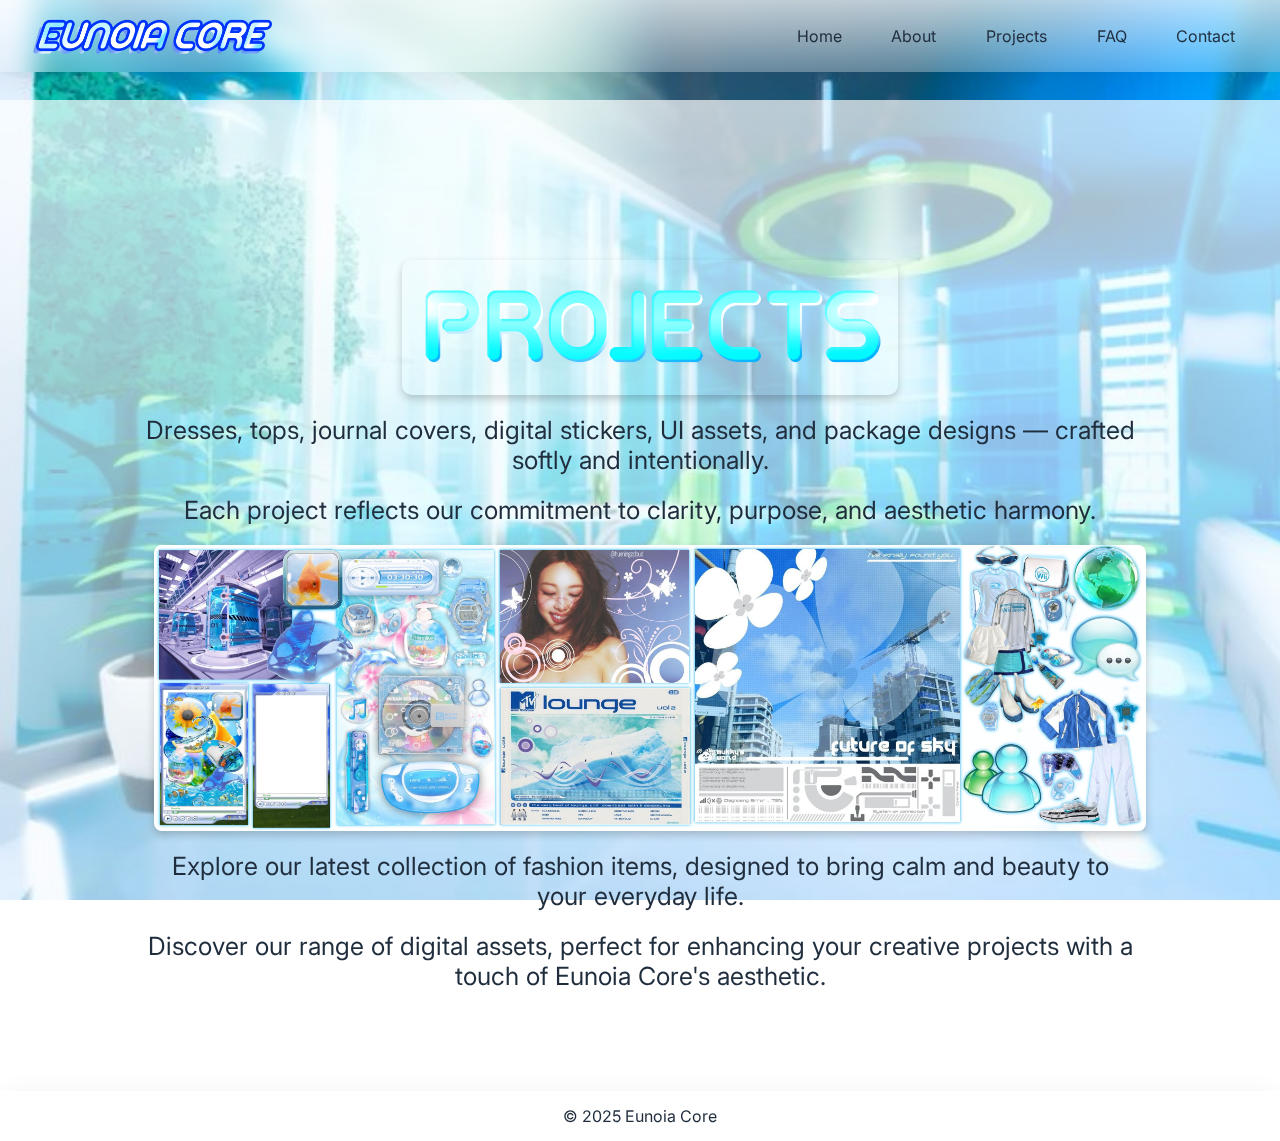
<file: euonia-core/03-projects.html>
<!DOCTYPE html>
<html lang="en">
<head>
<meta charset="UTF-8">
<meta name="viewport" content="width=device-width, initial-scale=1.0">
<title>Projects – Eunoia Core</title>
<link rel="stylesheet" href="style.css">
</head>
<body>
<header>
<nav>
<h1>
    <img src="images/logo.png" alt="Eunoia Core Logo" style="height:40px; vertical-align: middle; margin-right:10px;">
</h1>

<audio autoplay loop>
  <source src="musics/Tovatronica - Opening Theme (Aesthetically Pleasing Visuals).mp3" type="audio/mpeg">
</audio>

<style>
    body{
        background-image:url(images/projects-bg.jpeg);
        background-repeat: no-repeat;
        background-attachment: fixed;
        background-size: cover;
        background-position: center;
    }
</style>

<ul>
<li><a href="01-index.html">Home</a></li>
<li><a href="02-about.html">About</a></li>
<li><a href="03-projects.html">Projects</a></li>
<li><a href="04-faq.html">FAQ</a></li>
<li><a href="05-contact.html">Contact</a></li>
</ul>
</nav>
</header>

<div class="container">
<main>
<section>
  <h2>
        <img src="images/projects.png" alt="About Us" style="width:50%; vertical-align: middle; left:10px;">
  </h2>
  <p>Dresses, tops, journal covers, digital stickers, UI assets, and package designs — crafted softly and intentionally.</p>
  <p style="margin-top: 20px;">Each project reflects our commitment to clarity, purpose, and aesthetic harmony.</p>
   <img src ="images/project-header.jpg" alt="Project" style="width:100%; margin-top:20px; left:10px; border-radius:8px;">
   <p style="margin-top: 20px;">Explore our latest collection of fashion items, designed to bring calm and beauty to your everyday life.</p>   
   <p style="margin-top: 20px;">Discover our range of digital assets, perfect for enhancing your creative projects with a touch of Eunoia Core's aesthetic.</p> 

</section>
</main>
</div>


<footer>© 2025 Eunoia Core</footer>
</body>
</html>
</file>
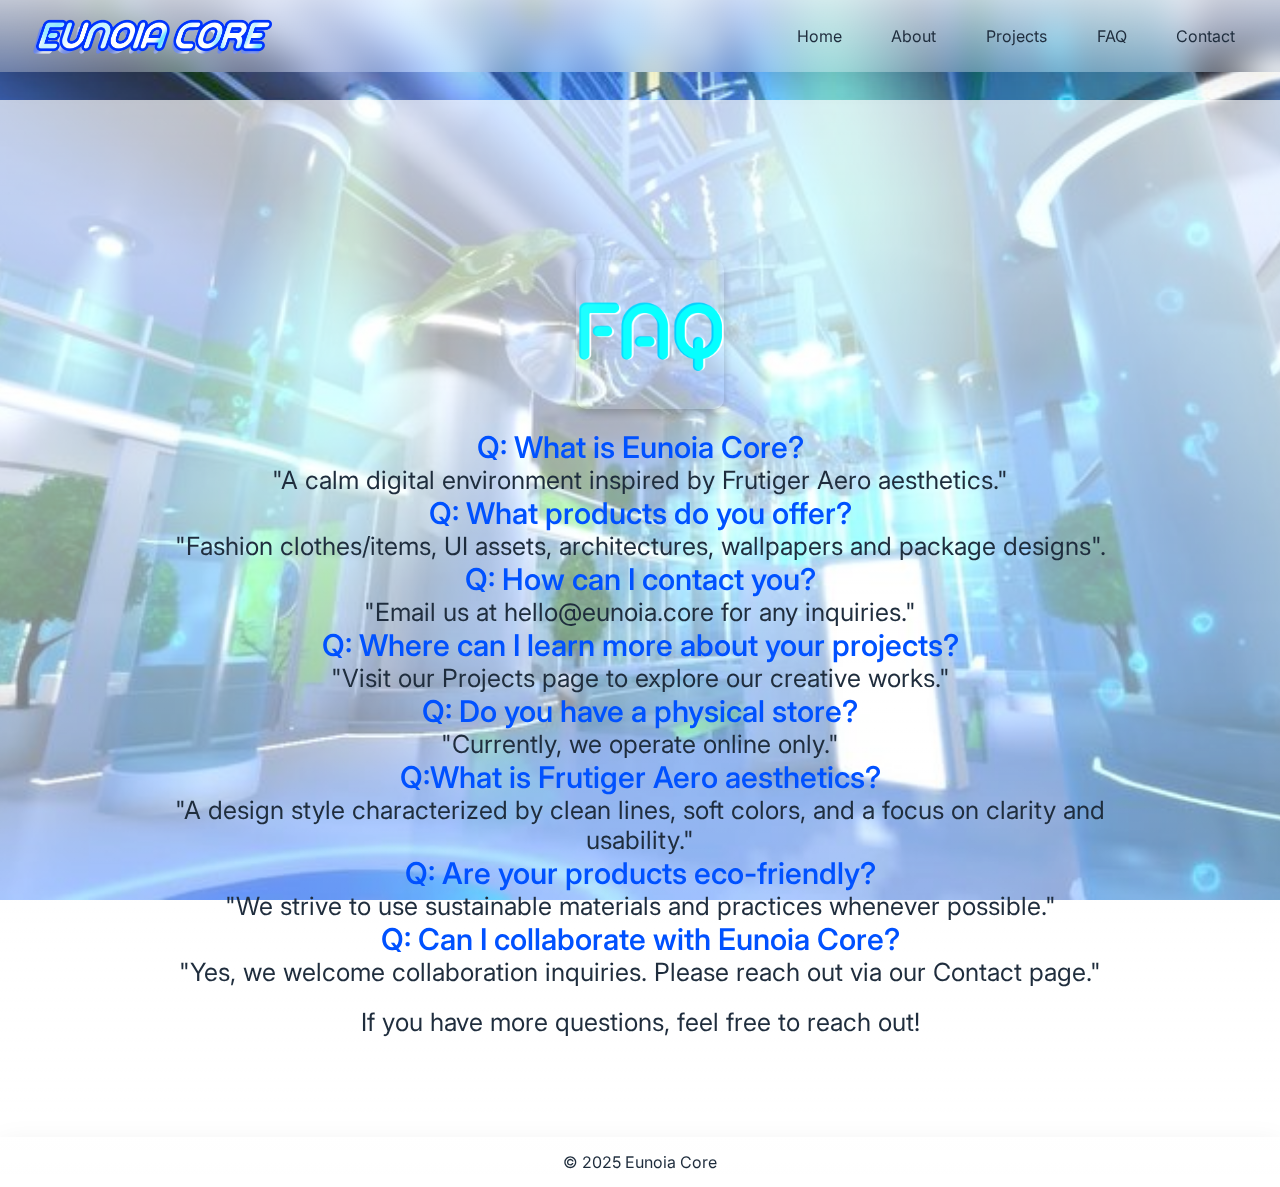
<file: euonia-core/04-faq.html>
<!DOCTYPE html>
<html lang="en">
<head>
<meta charset="UTF-8">
<meta name="viewport" content="width=device-width, initial-scale=1.0">
<title>FAQ – Eunoia Core</title>
<link rel="stylesheet" href="style.css">
</head>
<body>
<header>
<nav>
<h1>
    <img src="images/logo.png" alt="Eunoia Core Logo" style="height:40px; vertical-align: middle; margin-right:10px;">
</h1>

<audio autoplay loop>
  <source src="musics/Stevia Sphere - Apartments(not official).mp3" type="audio/mpeg">
</audio>

<style>
    body{
        background-image:url(images/faq-bg.jpeg);
        background-repeat: no-repeat;
        background-attachment: fixed;
        background-size: cover;
        background-position: center;
    }
</style>

<ul>
<li><a href="01-index.html">Home</a></li>
<li><a href="02-about.html">About</a></li>
<li><a href="03-projects.html">Projects</a></li>
<li><a href="04-faq.html">FAQ</a></li>
<li><a href="05-contact.html">Contact</a></li>
</ul>
</nav>
</header>

<div class="container">
<main>
<section>
<h2>
        <img src="images/FAQ-logo.png" alt="About Us" style="width:15%; height:10%; vertical-align:middle; left:10px;">
</h2>
<p><strong>Q: What is Eunoia Core?</strong> <br>"A calm digital environment inspired by Frutiger Aero aesthetics."</p>
<p><strong>Q: What products do you offer?</strong><br>"Fashion clothes/items, UI assets, architectures, wallpapers and package designs".</p>
<p><strong>Q: How can I contact you?</strong><br>"Email us at hello@eunoia.core for any inquiries."</p>
<p><strong>Q: Where can I learn more about your projects?</strong><br>"Visit our Projects page to explore our creative works."</p>
<p><strong>Q: Do you have a physical store?</strong><br>"Currently, we operate online only."</p>
<p ><strong>Q:What is Frutiger Aero aesthetics?</strong><br>"A design style characterized by clean lines, soft colors, and a focus on clarity and usability."</p>
<p ><strong>Q: Are your products eco-friendly?</strong><br>"We strive to use sustainable materials and practices whenever possible."</p>
<p ><strong>Q: Can I collaborate with Eunoia Core?</strong><br>"Yes, we welcome collaboration inquiries. Please reach out via our Contact page."</p>
<p style="margin-top: 20px;">If you have more questions, feel free to reach out!</p>
</section>
</main>
</div>
<footer>© 2025 Eunoia Core</footer>
</body>
</html>
</file>
<file: eunix-profolio/style.css>
@import url(https://db.onlinewebfonts.com/c/ac76a50fa7d0b938a282e939e51d3902?family=Quiche+Display+Bold);

*{
margin:0;
padding:0;
box-sizing:border-box;
font-family: "Quiche Display Bold";
}

container, h1{
    text-align: center;
}


body{
background-image:url('images/princess-coquette.jpeg');
background-size:cover;
background-attachment:fixed;
background-position:center;
background-repeat:no-repeat;
color:#333;
line-height:1.6;
display: flex;
flex-direction: column;
}


header{
background:#ddcad4;
color:#d4b8c5;
padding:15px;
}

html, body {
  height: 100%;
}


main {
  flex: 1;
}


nav{
display:flex;
flex-wrap:wrap;
justify-content:center;
gap:10px;
}


nav a{
color:#fff;
text-decoration:none;
padding:8px 12px;
border-radius:4px;
}


nav a:hover{
background:rgb(219, 173, 196);
}


.container{
max-width:1000px;
margin:20px auto;
padding:20px;
background:#fff;
border-radius:8px;
}


h1,h2{
margin-bottom:10px;
}

h2{
    text-align: center;
}


.grid{
display:grid;
grid-template-columns:repeat(auto-fit,minmax(200px,1fr));
gap:15px;
}

.grid2{
display:grid;
grid-template-columns:none;
gap:15px;
}


.card{
background:#f1f3f5;
padding:15px;
border-radius:6px;
}

.card2{
background:#f1f3f5;
padding:15px;
border-radius:6px;
margin-bottom:20px;
}

.card2, h2{
text-align:center;
}

.card2, p{
    font-size: 20px;
}

footer{
text-align:center;
padding:15px;
margin-top:20px;
background:#e9ecef;
}

form input, form textarea, form button{
width:100%;
height: 80%;
padding:10px;
margin:8px 0;
}

form input, form textarea{
border:1px solid #ccc;  
}


form button{
background:#d8b2c9;
}
</file>
<file: euonia-core/style.css>
@import url('https://fonts.googleapis.com/css2?family=Inter:wght@300;400;600&display=swap');


* {
margin: 0;
padding: 0;
box-sizing: border-box;
font-family: 'Inter', sans-serif;
}


body {
background-size: cover;
background-attachment: fixed;
background-position: center;
color: #1f2d3d;
}


/* === HEADER === */
header {
position: fixed;
top: 0;
width: 100%;
backdrop-filter: blur(14px);
background: linear-gradient(
to bottom,
rgba(255,255,255,0.7),
rgba(255,255,255,0.3)
);
box-shadow: 0 8px 30px rgba(0,0,0,0.08);
z-index: 1000;
}

nav {
display: flex;
justify-content: space-between;
align-items: center;
padding: 1rem 2rem;
}


nav h1 {
font-size: 1.2rem;
font-weight: 600;
}


nav ul {
list-style: none;
display: flex;
gap: 1.5rem;
}


nav ul li a {
text-decoration: none;
color: #1f2d3d;
padding: .4rem .8rem;
border-radius: 20px;
transition: .3s;
}


nav ul li a:hover {
background: rgba(255,255,255,0.6);
box-shadow: inset 0 0 10px rgba(255,255,255,0.8);
}

.container{
text-align: center;
padding: 20px;
margin-top: 100px;
margin-bottom: 20px;
backdrop-filter: blur(0px);
background: linear-gradient(
to bottom,
rgba(255,255,255,0.7),
rgba(255,255,255,0.3)
);
}

p {
    font-size: 25px;
}

strong {
    font-weight: 550;
    font-size: 30px;
    color: rgb(0, 81, 255);
    padding: 5px 10px;
    border-radius: 5px;
}   

.container img{
width: 122%;
right: 11%;
height: auto;
border-radius: 10px;
box-shadow: 0 4px 8px rgba(0,0,0,0.2); 
margin:20px auto;
display:block;
position: relative;
}

footer{
text-align:center;
padding:15px;
margin-top:20px;
backdrop-filter: blur(14px);
background: linear-gradient(
to bottom,
rgba(255,255,255,0.7),
rgba(255,255,255,0.3)
);
box-shadow: 0 8px 30px rgba(0,0,0,0.08);
z-index: 1000;
}

/* === PAGE WRAPPER === */
main {
padding: 120px 10% 60px;
}
</file>
